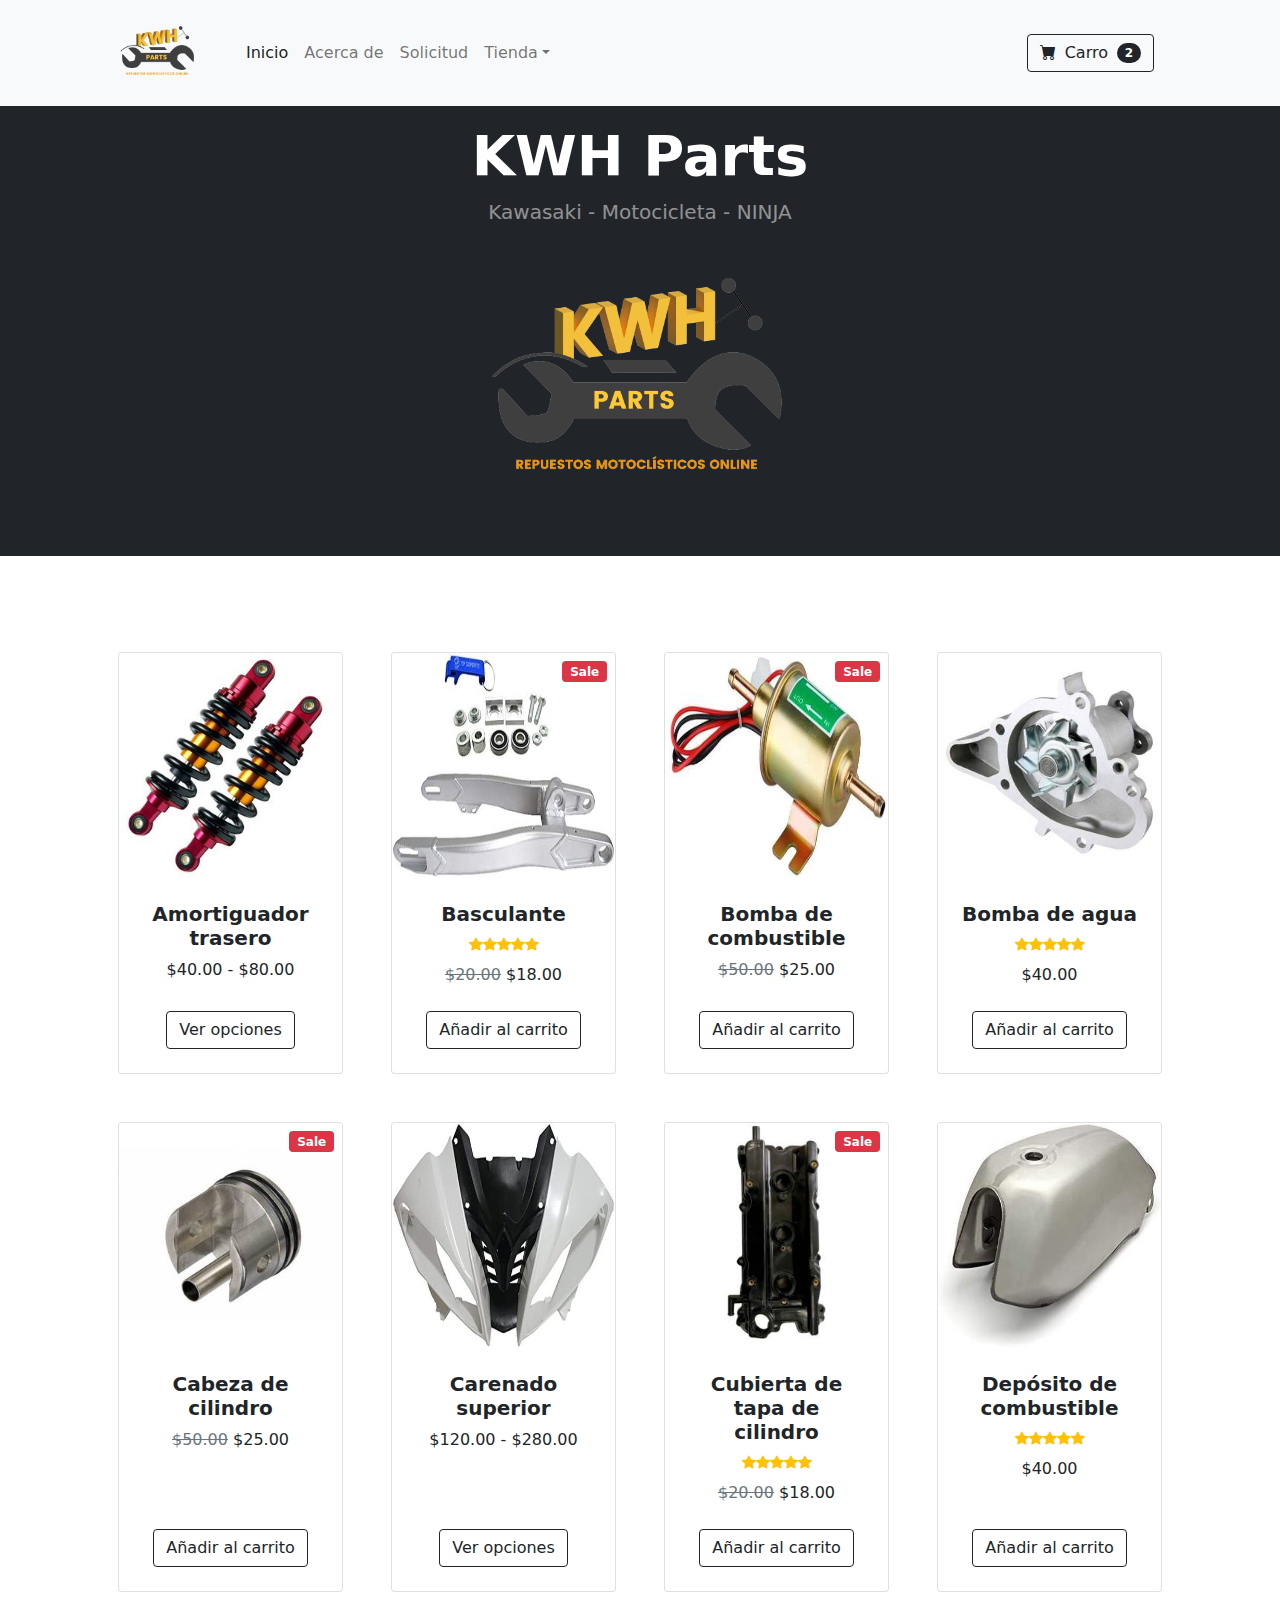
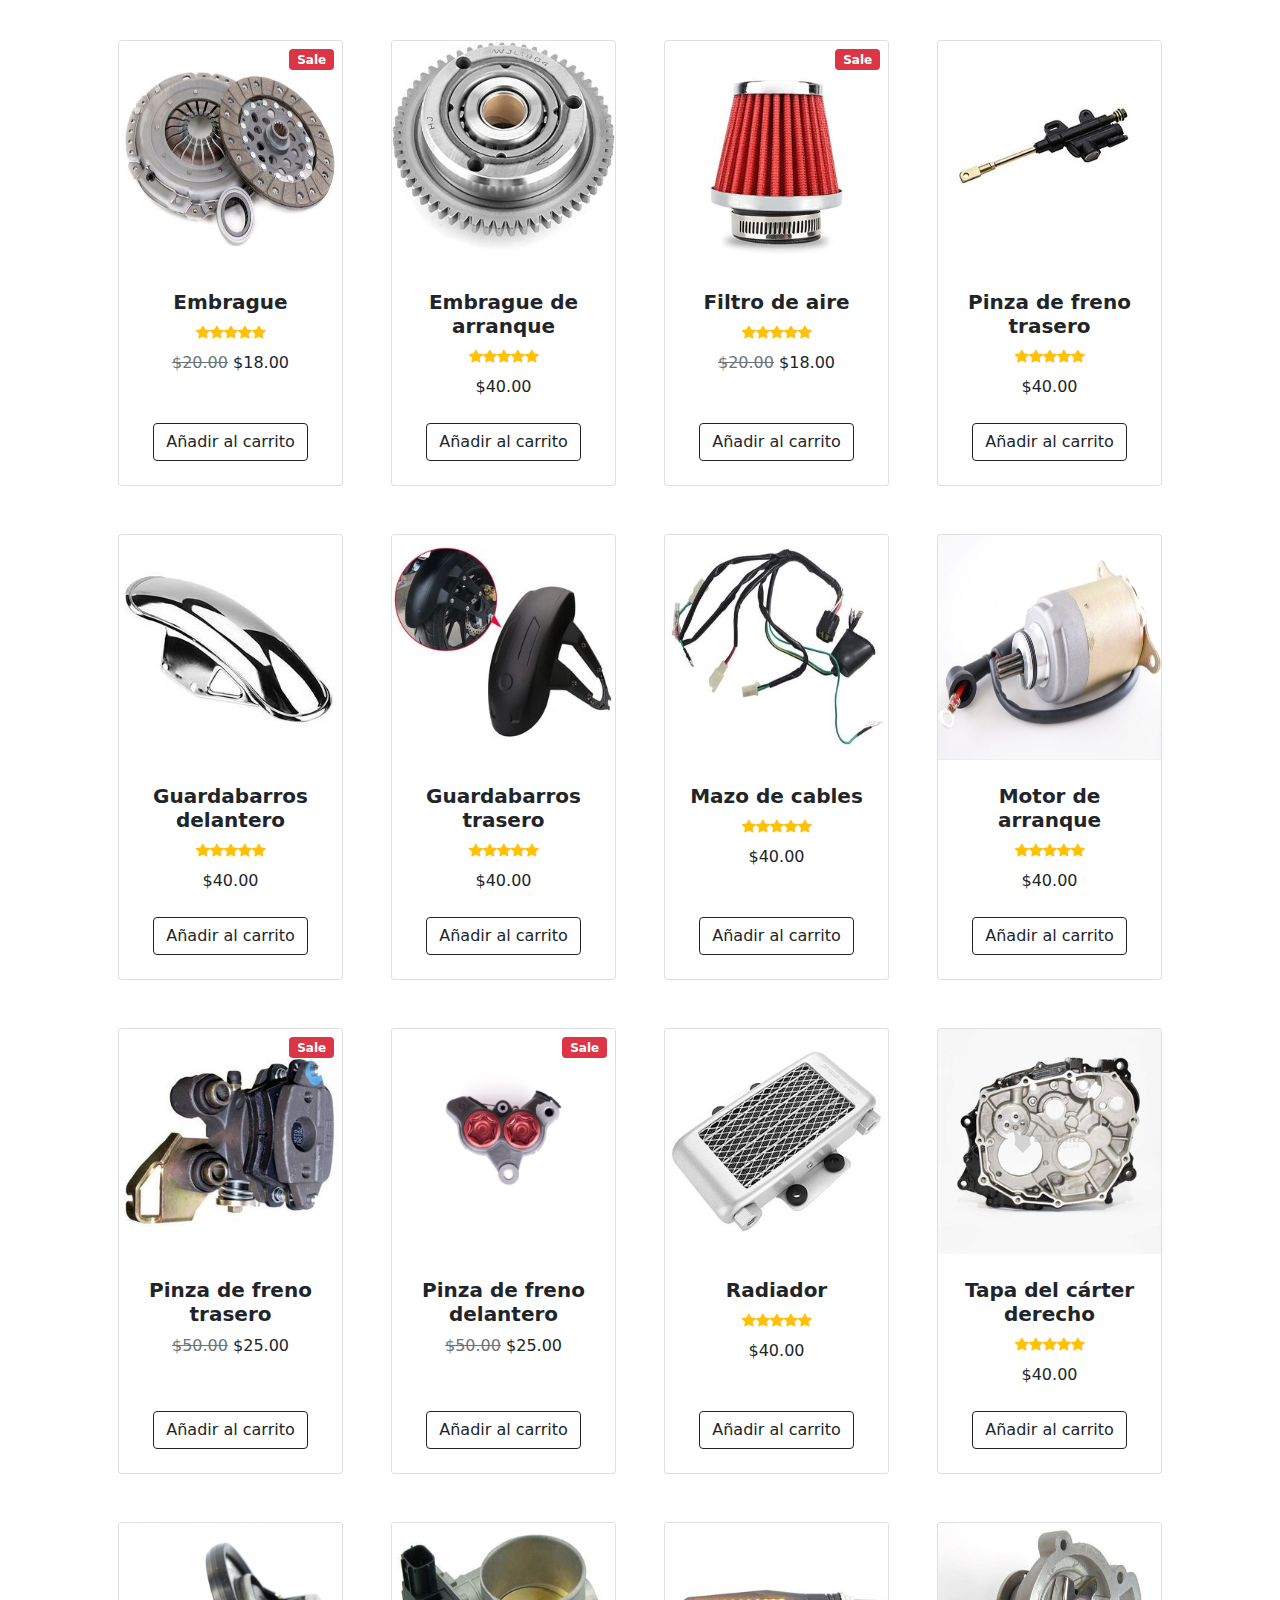
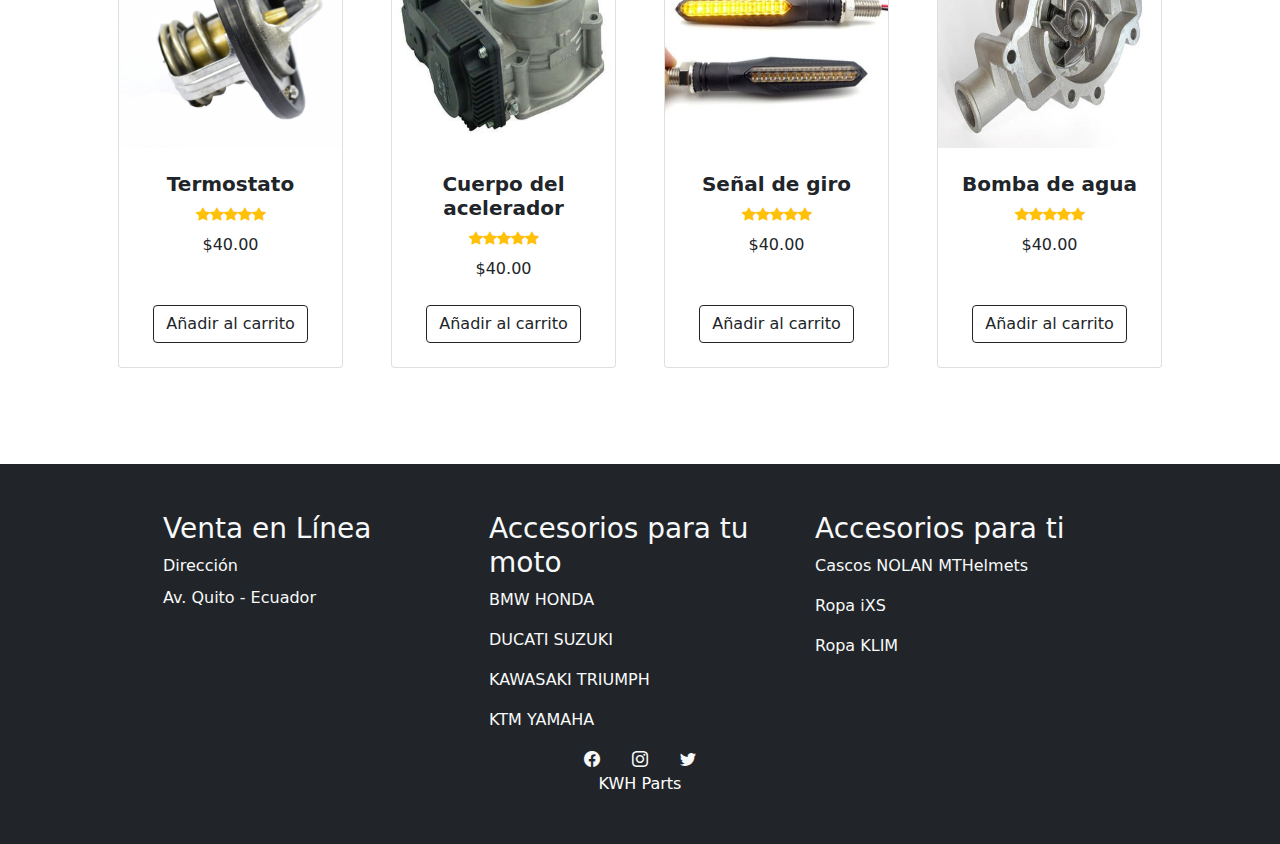
<file: index.html>
<!DOCTYPE html>
<html lang="en">
  <head>
    <meta charset="utf-8" />
    <meta
      name="viewport"
      content="width=device-width, initial-scale=1, shrink-to-fit=no"
    />
    <meta name="description" content="" />
    <meta name="author" content="" />
    <title>KWH Parts</title>
    <!-- Favicon-->
    <link rel="icon" type="image/x-icon" href="assets/favicon.ico" />
    <!-- Bootstrap icons-->
    <link
      href="https://cdn.jsdelivr.net/npm/bootstrap-icons@1.5.0/font/bootstrap-icons.css"
      rel="stylesheet"
    />
    <!-- Core theme CSS (includes Bootstrap)-->
    <link href="css/styles.css" rel="stylesheet" />
  </head>
  <body>
    <!-- Navigation-->
    <nav class="navbar navbar-expand-lg navbar-light bg-light">
      <div class="container px-4 px-lg-5">
        <a class="navbar-brand" href="index.html"
          ><img src="img/logo-removebg-preview.png" alt="logo" width="80"
        /></a>

        <button
          class="navbar-toggler"
          type="button"
          data-bs-toggle="collapse"
          data-bs-target="#navbarSupportedContent"
          aria-controls="navbarSupportedContent"
          aria-expanded="false"
          aria-label="Toggle navigation"
        >
          <span class="navbar-toggler-icon"></span>
        </button>
        <div class="collapse navbar-collapse" id="navbarSupportedContent">
          <ul class="navbar-nav me-auto mb-2 mb-lg-0 ms-lg-4">
            <li class="nav-item">
              <a class="nav-link active" aria-current="page" href="#!"
                >Inicio</a
              >
            </li>
            <li class="nav-item">
              <a class="nav-link" href="acerca-de.html">Acerca de</a>
            </li>
            <li class="nav-item">
              <a class="nav-link" href="solicitud.html">Solicitud</a>
            </li>
            <li class="nav-item dropdown">
              <a
                class="nav-link dropdown-toggle"
                id="navbarDropdown"
                href="#"
                role="button"
                data-bs-toggle="dropdown"
                aria-expanded="false"
                >Tienda</a
              >
              <ul class="dropdown-menu" aria-labelledby="navbarDropdown">
                <li>
                  <a class="dropdown-item" href="index.html"
                    >Todos los Productos</a
                  >
                </li>
                <li><hr class="dropdown-divider" /></li>
                <li>
                  <a class="dropdown-item" href="productos-populares.html"
                    >Producto populares</a
                  >
                </li>
                <li>
                  <a class="dropdown-item" href="novedades.html">Novedades</a>
                </li>
              </ul>
            </li>
          </ul>
          <form class="d-flex">
            <a href="carro.html" class="btn btn-outline-dark me-2">
              <i class="bi-cart-fill me-1"></i>
              Carro
              <span class="badge bg-dark text-white ms-1 rounded-pill">2</span>
            </a>
          </form>
        </div>
      </div>
    </nav>
    <!-- Header-->
    <header class="bg-dark py-2">
      <div class="container px-4 px-lg-5 my-2">
        <div class="text-center text-white">
          <h1 class="display-4 fw-bolder">KWH Parts</h1>
          <p class="lead fw-normal text-white-50 mb-0">
            Kawasaki - Motocicleta - NINJA
          </p>
          <img src="img/logo-removebg-preview.png" alt="logo" width="30%" />
        </div>
      </div>
    </header>
    <!-- Section-->
    <section class="py-5">
      <div class="container px-4 px-lg-5 mt-5">
        <div
          class="row gx-4 gx-lg-5 row-cols-2 row-cols-md-3 row-cols-xl-4 justify-content-center"
        >
          <div class="col mb-5">
            <div class="card h-100">
              <!-- Product image-->
              <img
                class="card-img-top"
                src="img/armotiguardorTrasero.jpg"
                alt="..."
                style="height: 225px"
                style="height: 225px"
              />
              <!-- Product details-->
              <div class="card-body p-4">
                <div class="text-center">
                  <!-- Product name-->
                  <h5 class="fw-bolder">Amortiguador trasero</h5>
                  <!-- Product price-->
                  $40.00 - $80.00
                </div>
              </div>
              <!-- Product actions-->
              <div class="card-footer p-4 pt-0 border-top-0 bg-transparent">
                <div class="text-center">
                  <a class="btn btn-outline-dark mt-auto" href="carro.html"
                    >Ver opciones</a
                  >
                </div>
              </div>
            </div>
          </div>
          <div class="col mb-5">
            <div class="card h-100">
              <!-- Sale badge-->
              <div
                class="badge bg-danger text-white position-absolute"
                style="top: 0.5rem; right: 0.5rem"
              >
                Sale
              </div>
              <!-- Product image-->
              <img
                class="card-img-top"
                src="img/bascula.jpg"
                alt="..."
                style="height: 225px"
              />
              <!-- Product details-->
              <div class="card-body p-4">
                <div class="text-center">
                  <!-- Product name-->
                  <h5 class="fw-bolder">Basculante</h5>
                  <!-- Product reviews-->
                  <div
                    class="d-flex justify-content-center small text-warning mb-2"
                  >
                    <div class="bi-star-fill"></div>
                    <div class="bi-star-fill"></div>
                    <div class="bi-star-fill"></div>
                    <div class="bi-star-fill"></div>
                    <div class="bi-star-fill"></div>
                  </div>
                  <!-- Product price-->
                  <span class="text-muted text-decoration-line-through"
                    >$20.00</span
                  >
                  $18.00
                </div>
              </div>
              <!-- Product actions-->
              <div class="card-footer p-4 pt-0 border-top-0 bg-transparent">
                <div class="text-center">
                  <a class="btn btn-outline-dark mt-auto" href="carro.html"
                    >Añadir al carrito</a
                  >
                </div>
              </div>
            </div>
          </div>
          <div class="col mb-5">
            <div class="card h-100">
              <!-- Sale badge-->
              <div
                class="badge bg-danger text-white position-absolute"
                style="top: 0.5rem; right: 0.5rem"
              >
                Sale
              </div>
              <!-- Product image-->
              <img
                class="card-img-top"
                src="img/bomba-de-combustible.jpg"
                alt="..."
                style="height: 225px"
              />
              <!-- Product details-->
              <div class="card-body p-4">
                <div class="text-center">
                  <!-- Product name-->
                  <h5 class="fw-bolder">Bomba de combustible</h5>
                  <!-- Product price-->
                  <span class="text-muted text-decoration-line-through"
                    >$50.00</span
                  >
                  $25.00
                </div>
              </div>
              <!-- Product actions-->
              <div class="card-footer p-4 pt-0 border-top-0 bg-transparent">
                <div class="text-center">
                  <a class="btn btn-outline-dark mt-auto" href="carro.html"
                    >Añadir al carrito</a
                  >
                </div>
              </div>
            </div>
          </div>
          <div class="col mb-5">
            <div class="card h-100">
              <!-- Product image-->
              <img
                class="card-img-top"
                src="img/bombaAgua.jpg"
                alt="..."
                style="height: 225px"
              />
              <!-- Product details-->
              <div class="card-body p-4">
                <div class="text-center">
                  <!-- Product name-->
                  <h5 class="fw-bolder">Bomba de agua</h5>
                  <!-- Product reviews-->
                  <div
                    class="d-flex justify-content-center small text-warning mb-2"
                  >
                    <div class="bi-star-fill"></div>
                    <div class="bi-star-fill"></div>
                    <div class="bi-star-fill"></div>
                    <div class="bi-star-fill"></div>
                    <div class="bi-star-fill"></div>
                  </div>
                  <!-- Product price-->
                  $40.00
                </div>
              </div>
              <!-- Product actions-->
              <div class="card-footer p-4 pt-0 border-top-0 bg-transparent">
                <div class="text-center">
                  <a class="btn btn-outline-dark mt-auto" href="carro.html"
                    >Añadir al carrito</a
                  >
                </div>
              </div>
            </div>
          </div>
          <div class="col mb-5">
            <div class="card h-100">
              <!-- Sale badge-->
              <div
                class="badge bg-danger text-white position-absolute"
                style="top: 0.5rem; right: 0.5rem"
              >
                Sale
              </div>
              <!-- Product image-->
              <img
                class="card-img-top"
                src="img/cabeza-cilindro-v7.jpg"
                alt="..."
                style="height: 225px"
              />
              <!-- Product details-->
              <div class="card-body p-4">
                <div class="text-center">
                  <!-- Product name-->
                  <h5 class="fw-bolder">Cabeza de cilindro</h5>
                  <!-- Product price-->
                  <span class="text-muted text-decoration-line-through"
                    >$50.00</span
                  >
                  $25.00
                </div>
              </div>
              <!-- Product actions-->
              <div class="card-footer p-4 pt-0 border-top-0 bg-transparent">
                <div class="text-center">
                  <a class="btn btn-outline-dark mt-auto" href="carro.html"
                    >Añadir al carrito</a
                  >
                </div>
              </div>
            </div>
          </div>
          <div class="col mb-5">
            <div class="card h-100">
              <!-- Product image-->
              <img
                class="card-img-top"
                src="img/carenadoSuperior.jpg"
                alt="..."
                style="height: 225px"
              />
              <!-- Product details-->
              <div class="card-body p-4">
                <div class="text-center">
                  <!-- Product name-->
                  <h5 class="fw-bolder">Carenado superior</h5>
                  <!-- Product price-->
                  $120.00 - $280.00
                </div>
              </div>
              <!-- Product actions-->
              <div class="card-footer p-4 pt-0 border-top-0 bg-transparent">
                <div class="text-center">
                  <a class="btn btn-outline-dark mt-auto" href="carro.html"
                    >Ver opciones</a
                  >
                </div>
              </div>
            </div>
          </div>
          <div class="col mb-5">
            <div class="card h-100">
              <!-- Sale badge-->
              <div
                class="badge bg-danger text-white position-absolute"
                style="top: 0.5rem; right: 0.5rem"
              >
                Sale
              </div>
              <!-- Product image-->
              <img
                class="card-img-top"
                src="img/cubierataTpaCilindro.jpg"
                alt="..."
                style="height: 225px"
              />
              <!-- Product details-->
              <div class="card-body p-4">
                <div class="text-center">
                  <!-- Product name-->
                  <h5 class="fw-bolder">Cubierta de tapa de cilindro</h5>
                  <!-- Product reviews-->
                  <div
                    class="d-flex justify-content-center small text-warning mb-2"
                  >
                    <div class="bi-star-fill"></div>
                    <div class="bi-star-fill"></div>
                    <div class="bi-star-fill"></div>
                    <div class="bi-star-fill"></div>
                    <div class="bi-star-fill"></div>
                  </div>
                  <!-- Product price-->
                  <span class="text-muted text-decoration-line-through"
                    >$20.00</span
                  >
                  $18.00
                </div>
              </div>
              <!-- Product actions-->
              <div class="card-footer p-4 pt-0 border-top-0 bg-transparent">
                <div class="text-center">
                  <a class="btn btn-outline-dark mt-auto" href="carro.html"
                    >Añadir al carrito</a
                  >
                </div>
              </div>
            </div>
          </div>
          <div class="col mb-5">
            <div class="card h-100">
              <!-- Product image-->
              <img
                class="card-img-top"
                src="img/depositoCombustibl.jpg"
                alt="..."
                style="height: 225px"
              />
              <!-- Product details-->
              <div class="card-body p-4">
                <div class="text-center">
                  <!-- Product name-->
                  <h5 class="fw-bolder">Depósito de combustible</h5>
                  <!-- Product reviews-->
                  <div
                    class="d-flex justify-content-center small text-warning mb-2"
                  >
                    <div class="bi-star-fill"></div>
                    <div class="bi-star-fill"></div>
                    <div class="bi-star-fill"></div>
                    <div class="bi-star-fill"></div>
                    <div class="bi-star-fill"></div>
                  </div>
                  <!-- Product price-->
                  $40.00
                </div>
              </div>
              <!-- Product actions-->
              <div class="card-footer p-4 pt-0 border-top-0 bg-transparent">
                <div class="text-center">
                  <a class="btn btn-outline-dark mt-auto" href="carro.html"
                    >Añadir al carrito</a
                  >
                </div>
              </div>
            </div>
          </div>
          <div class="col mb-5">
            <div class="card h-100">
              <!-- Sale badge-->
              <div
                class="badge bg-danger text-white position-absolute"
                style="top: 0.5rem; right: 0.5rem"
              >
                Sale
              </div>
              <!-- Product image-->
              <img
                class="card-img-top"
                src="img/embrague-2.jpg"
                alt="..."
                style="height: 225px"
              />
              <!-- Product details-->
              <div class="card-body p-4">
                <div class="text-center">
                  <!-- Product name-->
                  <h5 class="fw-bolder">Embrague</h5>
                  <!-- Product reviews-->
                  <div
                    class="d-flex justify-content-center small text-warning mb-2"
                  >
                    <div class="bi-star-fill"></div>
                    <div class="bi-star-fill"></div>
                    <div class="bi-star-fill"></div>
                    <div class="bi-star-fill"></div>
                    <div class="bi-star-fill"></div>
                  </div>
                  <!-- Product price-->
                  <span class="text-muted text-decoration-line-through"
                    >$20.00</span
                  >
                  $18.00
                </div>
              </div>
              <!-- Product actions-->
              <div class="card-footer p-4 pt-0 border-top-0 bg-transparent">
                <div class="text-center">
                  <a class="btn btn-outline-dark mt-auto" href="carro.html"
                    >Añadir al carrito</a
                  >
                </div>
              </div>
            </div>
          </div>
          <div class="col mb-5">
            <div class="card h-100">
              <!-- Product image-->
              <img
                class="card-img-top"
                src="img/embreagueArranque.jpg"
                alt="..."
                style="height: 225px"
              />
              <!-- Product details-->
              <div class="card-body p-4">
                <div class="text-center">
                  <!-- Product name-->
                  <h5 class="fw-bolder">Embrague de arranque</h5>
                  <!-- Product reviews-->
                  <div
                    class="d-flex justify-content-center small text-warning mb-2"
                  >
                    <div class="bi-star-fill"></div>
                    <div class="bi-star-fill"></div>
                    <div class="bi-star-fill"></div>
                    <div class="bi-star-fill"></div>
                    <div class="bi-star-fill"></div>
                  </div>
                  <!-- Product price-->
                  $40.00
                </div>
              </div>
              <!-- Product actions-->
              <div class="card-footer p-4 pt-0 border-top-0 bg-transparent">
                <div class="text-center">
                  <a class="btn btn-outline-dark mt-auto" href="carro.html"
                    >Añadir al carrito</a
                  >
                </div>
              </div>
            </div>
          </div>
          <div class="col mb-5">
            <div class="card h-100">
              <!-- Sale badge-->
              <div
                class="badge bg-danger text-white position-absolute"
                style="top: 0.5rem; right: 0.5rem"
              >
                Sale
              </div>
              <!-- Product image-->
              <img
                class="card-img-top"
                src="img/filtroAire.jpg"
                alt="..."
                style="height: 225px"
              />
              <!-- Product details-->
              <div class="card-body p-4">
                <div class="text-center">
                  <!-- Product name-->
                  <h5 class="fw-bolder">Filtro de aire</h5>
                  <!-- Product reviews-->
                  <div
                    class="d-flex justify-content-center small text-warning mb-2"
                  >
                    <div class="bi-star-fill"></div>
                    <div class="bi-star-fill"></div>
                    <div class="bi-star-fill"></div>
                    <div class="bi-star-fill"></div>
                    <div class="bi-star-fill"></div>
                  </div>
                  <!-- Product price-->
                  <span class="text-muted text-decoration-line-through"
                    >$20.00</span
                  >
                  $18.00
                </div>
              </div>
              <!-- Product actions-->
              <div class="card-footer p-4 pt-0 border-top-0 bg-transparent">
                <div class="text-center">
                  <a class="btn btn-outline-dark mt-auto" href="carro.html"
                    >Añadir al carrito</a
                  >
                </div>
              </div>
            </div>
          </div>
          <div class="col mb-5">
            <div class="card h-100">
              <!-- Product image-->
              <img
                class="card-img-top"
                src="img/frenoTrasero.jpg"
                alt="..."
                style="height: 225px"
              />
              <!-- Product details-->
              <div class="card-body p-4">
                <div class="text-center">
                  <!-- Product name-->
                  <h5 class="fw-bolder">Pinza de freno trasero</h5>
                  <!-- Product reviews-->
                  <div
                    class="d-flex justify-content-center small text-warning mb-2"
                  >
                    <div class="bi-star-fill"></div>
                    <div class="bi-star-fill"></div>
                    <div class="bi-star-fill"></div>
                    <div class="bi-star-fill"></div>
                    <div class="bi-star-fill"></div>
                  </div>
                  <!-- Product price-->
                  $40.00
                </div>
              </div>
              <!-- Product actions-->
              <div class="card-footer p-4 pt-0 border-top-0 bg-transparent">
                <div class="text-center">
                  <a class="btn btn-outline-dark mt-auto" href="carro.html"
                    >Añadir al carrito</a
                  >
                </div>
              </div>
            </div>
          </div>
          <div class="col mb-5">
            <div class="card h-100">
              <!-- Product image-->
              <img
                class="card-img-top"
                src="img/guardabarrasDelatero.jpg"
                alt="..."
                style="height: 225px"
              />
              <!-- Product details-->
              <div class="card-body p-4">
                <div class="text-center">
                  <!-- Product name-->
                  <h5 class="fw-bolder">Guardabarros delantero</h5>
                  <!-- Product reviews-->
                  <div
                    class="d-flex justify-content-center small text-warning mb-2"
                  >
                    <div class="bi-star-fill"></div>
                    <div class="bi-star-fill"></div>
                    <div class="bi-star-fill"></div>
                    <div class="bi-star-fill"></div>
                    <div class="bi-star-fill"></div>
                  </div>
                  <!-- Product price-->
                  $40.00
                </div>
              </div>
              <!-- Product actions-->
              <div class="card-footer p-4 pt-0 border-top-0 bg-transparent">
                <div class="text-center">
                  <a class="btn btn-outline-dark mt-auto" href="carro.html"
                    >Añadir al carrito</a
                  >
                </div>
              </div>
            </div>
          </div>
          <div class="col mb-5">
            <div class="card h-100">
              <!-- Product image-->
              <img
                class="card-img-top"
                src="img/guardabbarasTrasero.jpg"
                alt="..."
                style="height: 225px"
              />
              <!-- Product details-->
              <div class="card-body p-4">
                <div class="text-center">
                  <!-- Product name-->
                  <h5 class="fw-bolder">Guardabarros trasero</h5>
                  <!-- Product reviews-->
                  <div
                    class="d-flex justify-content-center small text-warning mb-2"
                  >
                    <div class="bi-star-fill"></div>
                    <div class="bi-star-fill"></div>
                    <div class="bi-star-fill"></div>
                    <div class="bi-star-fill"></div>
                    <div class="bi-star-fill"></div>
                  </div>
                  <!-- Product price-->
                  $40.00
                </div>
              </div>
              <!-- Product actions-->
              <div class="card-footer p-4 pt-0 border-top-0 bg-transparent">
                <div class="text-center">
                  <a class="btn btn-outline-dark mt-auto" href="carro.html"
                    >Añadir al carrito</a
                  >
                </div>
              </div>
            </div>
          </div>
          <div class="col mb-5">
            <div class="card h-100">
              <!-- Product image-->
              <img
                class="card-img-top"
                src="img/MazoCables.jpg"
                alt="..."
                style="height: 225px"
              />
              <!-- Product details-->
              <div class="card-body p-4">
                <div class="text-center">
                  <!-- Product name-->
                  <h5 class="fw-bolder">Mazo de cables</h5>
                  <!-- Product reviews-->
                  <div
                    class="d-flex justify-content-center small text-warning mb-2"
                  >
                    <div class="bi-star-fill"></div>
                    <div class="bi-star-fill"></div>
                    <div class="bi-star-fill"></div>
                    <div class="bi-star-fill"></div>
                    <div class="bi-star-fill"></div>
                  </div>
                  <!-- Product price-->
                  $40.00
                </div>
              </div>
              <!-- Product actions-->
              <div class="card-footer p-4 pt-0 border-top-0 bg-transparent">
                <div class="text-center">
                  <a class="btn btn-outline-dark mt-auto" href="carro.html"
                    >Añadir al carrito</a
                  >
                </div>
              </div>
            </div>
          </div>
          <div class="col mb-5">
            <div class="card h-100">
              <!-- Product image-->
              <img
                class="card-img-top"
                src="img/motorDeArraque.jpg"
                alt="..."
                style="height: 225px"
              />
              <!-- Product details-->
              <div class="card-body p-4">
                <div class="text-center">
                  <!-- Product name-->
                  <h5 class="fw-bolder">Motor de arranque</h5>
                  <!-- Product reviews-->
                  <div
                    class="d-flex justify-content-center small text-warning mb-2"
                  >
                    <div class="bi-star-fill"></div>
                    <div class="bi-star-fill"></div>
                    <div class="bi-star-fill"></div>
                    <div class="bi-star-fill"></div>
                    <div class="bi-star-fill"></div>
                  </div>
                  <!-- Product price-->
                  $40.00
                </div>
              </div>
              <!-- Product actions-->
              <div class="card-footer p-4 pt-0 border-top-0 bg-transparent">
                <div class="text-center">
                  <a class="btn btn-outline-dark mt-auto" href="carro.html"
                    >Añadir al carrito</a
                  >
                </div>
              </div>
            </div>
          </div>
          <div class="col mb-5">
            <div class="card h-100">
              <!-- Sale badge-->
              <div
                class="badge bg-danger text-white position-absolute"
                style="top: 0.5rem; right: 0.5rem"
              >
                Sale
              </div>
              <!-- Product image-->
              <img
                class="card-img-top"
                src="img/pinzaFrenoTrasero.jpg"
                alt="..."
                style="height: 225px"
              />
              <!-- Product details-->
              <div class="card-body p-4">
                <div class="text-center">
                  <!-- Product name-->
                  <h5 class="fw-bolder">Pinza de freno trasero</h5>
                  <!-- Product price-->
                  <span class="text-muted text-decoration-line-through"
                    >$50.00</span
                  >
                  $25.00
                </div>
              </div>
              <!-- Product actions-->
              <div class="card-footer p-4 pt-0 border-top-0 bg-transparent">
                <div class="text-center">
                  <a class="btn btn-outline-dark mt-auto" href="carro.html"
                    >Añadir al carrito</a
                  >
                </div>
              </div>
            </div>
          </div>
          <div class="col mb-5">
            <div class="card h-100">
              <!-- Sale badge-->
              <div
                class="badge bg-danger text-white position-absolute"
                style="top: 0.5rem; right: 0.5rem"
              >
                Sale
              </div>
              <!-- Product image-->
              <img
                class="card-img-top"
                src="img/pinzaFroDelantero.png"
                alt="..."
                style="height: 225px"
              />
              <!-- Product details-->
              <div class="card-body p-4">
                <div class="text-center">
                  <!-- Product name-->
                  <h5 class="fw-bolder">Pinza de freno delantero</h5>
                  <!-- Product price-->
                  <span class="text-muted text-decoration-line-through"
                    >$50.00</span
                  >
                  $25.00
                </div>
              </div>
              <!-- Product actions-->
              <div class="card-footer p-4 pt-0 border-top-0 bg-transparent">
                <div class="text-center">
                  <a class="btn btn-outline-dark mt-auto" href="carro.html"
                    >Añadir al carrito</a
                  >
                </div>
              </div>
            </div>
          </div>
          <div class="col mb-5">
            <div class="card h-100">
              <!-- Product image-->
              <img
                class="card-img-top"
                src="img/radiador.jpg"
                alt="..."
                style="height: 225px"
              />
              <!-- Product details-->
              <div class="card-body p-4">
                <div class="text-center">
                  <!-- Product name-->
                  <h5 class="fw-bolder">Radiador</h5>
                  <!-- Product reviews-->
                  <div
                    class="d-flex justify-content-center small text-warning mb-2"
                  >
                    <div class="bi-star-fill"></div>
                    <div class="bi-star-fill"></div>
                    <div class="bi-star-fill"></div>
                    <div class="bi-star-fill"></div>
                    <div class="bi-star-fill"></div>
                  </div>
                  <!-- Product price-->
                  $40.00
                </div>
              </div>
              <!-- Product actions-->
              <div class="card-footer p-4 pt-0 border-top-0 bg-transparent">
                <div class="text-center">
                  <a class="btn btn-outline-dark mt-auto" href="carro.html"
                    >Añadir al carrito</a
                  >
                </div>
              </div>
            </div>
          </div>
          <div class="col mb-5">
            <div class="card h-100">
              <!-- Product image-->
              <img
                class="card-img-top"
                src="img/Tapadelderecho.jpg"
                alt="..."
                style="height: 225px"
              />
              <!-- Product details-->
              <div class="card-body p-4">
                <div class="text-center">
                  <!-- Product name-->
                  <h5 class="fw-bolder">Tapa del cárter derecho</h5>
                  <!-- Product reviews-->
                  <div
                    class="d-flex justify-content-center small text-warning mb-2"
                  >
                    <div class="bi-star-fill"></div>
                    <div class="bi-star-fill"></div>
                    <div class="bi-star-fill"></div>
                    <div class="bi-star-fill"></div>
                    <div class="bi-star-fill"></div>
                  </div>
                  <!-- Product price-->
                  $40.00
                </div>
              </div>
              <!-- Product actions-->
              <div class="card-footer p-4 pt-0 border-top-0 bg-transparent">
                <div class="text-center">
                  <a class="btn btn-outline-dark mt-auto" href="carro.html"
                    >Añadir al carrito</a
                  >
                </div>
              </div>
            </div>
          </div>
          <div class="col mb-5">
            <div class="card h-100">
              <!-- Product image-->
              <img
                class="card-img-top"
                src="img/termostrato.png"
                alt="..."
                style="height: 225px"
              />
              <!-- Product details-->
              <div class="card-body p-4">
                <div class="text-center">
                  <!-- Product name-->
                  <h5 class="fw-bolder">Termostato</h5>
                  <!-- Product reviews-->
                  <div
                    class="d-flex justify-content-center small text-warning mb-2"
                  >
                    <div class="bi-star-fill"></div>
                    <div class="bi-star-fill"></div>
                    <div class="bi-star-fill"></div>
                    <div class="bi-star-fill"></div>
                    <div class="bi-star-fill"></div>
                  </div>
                  <!-- Product price-->
                  $40.00
                </div>
              </div>
              <!-- Product actions-->
              <div class="card-footer p-4 pt-0 border-top-0 bg-transparent">
                <div class="text-center">
                  <a class="btn btn-outline-dark mt-auto" href="carro.html"
                    >Añadir al carrito</a
                  >
                </div>
              </div>
            </div>
          </div>
          <div class="col mb-5">
            <div class="card h-100">
              <!-- Product image-->
              <img
                class="card-img-top"
                src="img/1cuerpo-de-aceleracion-1.jpg"
                alt="..."
                style="height: 225px"
              />
              <!-- Product details-->
              <div class="card-body p-4">
                <div class="text-center">
                  <!-- Product name-->
                  <h5 class="fw-bolder">Cuerpo del acelerador</h5>
                  <!-- Product reviews-->
                  <div
                    class="d-flex justify-content-center small text-warning mb-2"
                  >
                    <div class="bi-star-fill"></div>
                    <div class="bi-star-fill"></div>
                    <div class="bi-star-fill"></div>
                    <div class="bi-star-fill"></div>
                    <div class="bi-star-fill"></div>
                  </div>
                  <!-- Product price-->
                  $40.00
                </div>
              </div>
              <!-- Product actions-->
              <div class="card-footer p-4 pt-0 border-top-0 bg-transparent">
                <div class="text-center">
                  <a class="btn btn-outline-dark mt-auto" href="carro.html"
                    >Añadir al carrito</a
                  >
                </div>
              </div>
            </div>
          </div>
          <div class="col mb-5">
            <div class="card h-100">
              <!-- Product image-->
              <img
                class="card-img-top"
                src="img/2SenalGiro.jpg"
                alt="..."
                style="height: 225px"
              />
              <!-- Product details-->
              <div class="card-body p-4">
                <div class="text-center">
                  <!-- Product name-->
                  <h5 class="fw-bolder">Señal de giro</h5>
                  <!-- Product reviews-->
                  <div
                    class="d-flex justify-content-center small text-warning mb-2"
                  >
                    <div class="bi-star-fill"></div>
                    <div class="bi-star-fill"></div>
                    <div class="bi-star-fill"></div>
                    <div class="bi-star-fill"></div>
                    <div class="bi-star-fill"></div>
                  </div>
                  <!-- Product price-->
                  $40.00
                </div>
              </div>
              <!-- Product actions-->
              <div class="card-footer p-4 pt-0 border-top-0 bg-transparent">
                <div class="text-center">
                  <a class="btn btn-outline-dark mt-auto" href="carro.html"
                    >Añadir al carrito</a
                  >
                </div>
              </div>
            </div>
          </div>
          <div class="col mb-5">
            <div class="card h-100">
              <!-- Product image-->
              <img
                class="card-img-top"
                src="img/3bombaAgua.jpg"
                alt="..."
                style="height: 225px"
              />
              <!-- Product details-->
              <div class="card-body p-4">
                <div class="text-center">
                  <!-- Product name-->
                  <h5 class="fw-bolder">Bomba de agua</h5>
                  <!-- Product reviews-->
                  <div
                    class="d-flex justify-content-center small text-warning mb-2"
                  >
                    <div class="bi-star-fill"></div>
                    <div class="bi-star-fill"></div>
                    <div class="bi-star-fill"></div>
                    <div class="bi-star-fill"></div>
                    <div class="bi-star-fill"></div>
                  </div>
                  <!-- Product price-->
                  $40.00
                </div>
              </div>
              <!-- Product actions-->
              <div class="card-footer p-4 pt-0 border-top-0 bg-transparent">
                <div class="text-center">
                  <a class="btn btn-outline-dark mt-auto" href="carro.html"
                    >Añadir al carrito</a
                  >
                </div>
              </div>
            </div>
          </div>
        </div>
      </div>
    </section>
    <!-- Footer-->
    <footer class="py-5 bg-dark">
      <div class="row text-light d-flex justify-content-center">
        <div class="col-md-3">
          <h3>
            <a href="#" class="text-light" style="text-decoration: none"
              >Venta en Línea</a
            >
          </h3>
          <p class="font-weight-bold my-2">Dirección</p>
          <p>Av. Quito - Ecuador</p>
        </div>
        <div class="col-md-3">
          <h3>Accesorios para tu moto</h3>
          <p class="">BMW HONDA</p>
          <p class="">DUCATI SUZUKI</p>
          <p class="">KAWASAKI TRIUMPH</p>
          <p class="">KTM YAMAHA</p>
        </div>
        <div class="col-md-3">
          <h3>Accesorios para ti</h3>
          <p class="">Cascos NOLAN MTHelmets</p>
          <p class="">Ropa iXS</p>
          <p class="">Ropa KLIM</p>
        </div>
      </div>

      <div class="row text-light d-flex justify-content-center">
        <div class="col-md-3">
          <div class="d-flex justify-content-center">
            <a href="#" class="text-light mx-3"
              ><i class="bi bi-facebook"></i
            ></a>
            <a href="#" class="text-light mx-3"
              ><i class="bi bi-instagram"></i
            ></a>
            <a href="#" class="text-light mx-3"
              ><i class="bi bi-twitter"></i
            ></a>
          </div>
        </div>
      </div>

      <div class="container">
        <p class="m-0 text-center text-white">KWH Parts</p>
      </div>
    </footer>
    <!-- Bootstrap core JS-->
    <script src="https://cdn.jsdelivr.net/npm/bootstrap@5.1.3/dist/js/bootstrap.bundle.min.js"></script>
    <!-- Core theme JS-->
    <script src="js/scripts.js"></script>
  </body>
</html>
</file>
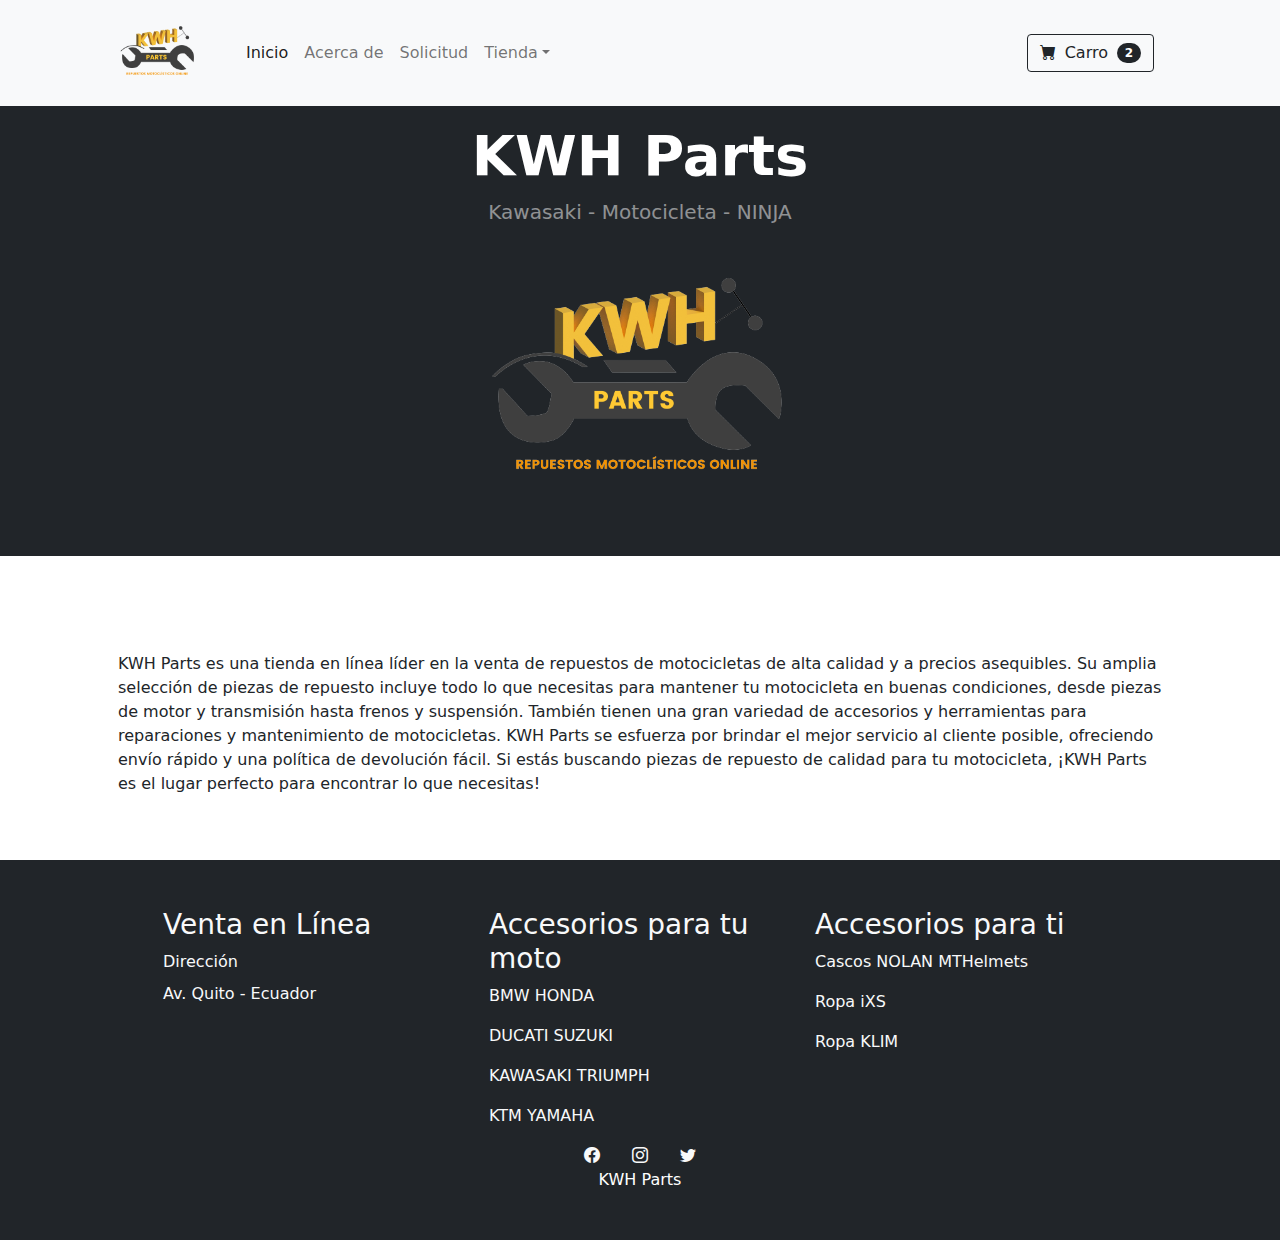
<file: acerca-de.html>
<!DOCTYPE html>
<html lang="en">
  <head>
    <meta charset="utf-8" />
    <meta
      name="viewport"
      content="width=device-width, initial-scale=1, shrink-to-fit=no"
    />
    <meta name="description" content="" />
    <meta name="author" content="" />
    <title>KWH Parts</title>
    <!-- Favicon-->
    <link rel="icon" type="image/x-icon" href="assets/favicon.ico" />
    <!-- Bootstrap icons-->
    <link
      href="https://cdn.jsdelivr.net/npm/bootstrap-icons@1.5.0/font/bootstrap-icons.css"
      rel="stylesheet"
    />
    <!-- Core theme CSS (includes Bootstrap)-->
    <link href="css/styles.css" rel="stylesheet" />
  </head>
  <body>
    <!-- Navigation-->
    <nav class="navbar navbar-expand-lg navbar-light bg-light">
      <div class="container px-4 px-lg-5">
        <a class="navbar-brand" href="index.html"><img src="img/logo-removebg-preview.png" alt="logo" width="80" /></a>

        <button
          class="navbar-toggler"
          type="button"
          data-bs-toggle="collapse"
          data-bs-target="#navbarSupportedContent"
          aria-controls="navbarSupportedContent"
          aria-expanded="false"
          aria-label="Toggle navigation"
        >
          <span class="navbar-toggler-icon"></span>
        </button>
        <div class="collapse navbar-collapse" id="navbarSupportedContent">
          <ul class="navbar-nav me-auto mb-2 mb-lg-0 ms-lg-4">
            <li class="nav-item">
              <a class="nav-link active" aria-current="page" href="index.html"
                >Inicio</a
              >
            </li>
            <li class="nav-item">
              <a class="nav-link" href="acerca-de.html">Acerca de</a>
            </li>
            <li class="nav-item">
                <a class="nav-link" href="solicitud.html">Solicitud</a>
              </li>
            <li class="nav-item dropdown">
              <a
                class="nav-link dropdown-toggle"
                id="navbarDropdown"
                href="#"
                role="button"
                data-bs-toggle="dropdown"
                aria-expanded="false"
                >Tienda</a
              >
              <ul class="dropdown-menu" aria-labelledby="navbarDropdown">
                <li>
                  <a class="dropdown-item" href="index.html"
                    >Todos los Productos</a
                  >
                </li>
                <li><hr class="dropdown-divider" /></li>
                <li>
                  <a class="dropdown-item" href="productos-populares.html"
                    >Producto populares</a
                  >
                </li>
                <li>
                  <a class="dropdown-item" href="novedades.html">Novedades</a>
                </li>
              </ul>
            </li>
          </ul>
          <form class="d-flex">
            <a href="carro.html" class="btn btn-outline-dark me-2">
              <i class="bi-cart-fill me-1"></i>
              Carro
              <span class="badge bg-dark text-white ms-1 rounded-pill">2</span>
            </a>
          </form>
        </div>
      </div>
    </nav>
    <!-- Header-->
    <header class="bg-dark py-2">
      <div class="container px-4 px-lg-5 my-2">
        <div class="text-center text-white">
          <h1 class="display-4 fw-bolder">KWH Parts</h1>
          <p class="lead fw-normal text-white-50 mb-0">
            Kawasaki - Motocicleta - NINJA
          </p>
          <img src="img/logo-removebg-preview.png" alt="logo" width="30%" />
        </div>
      </div>
    </header>

    <section class="py-5">
      <div class="container px-4 px-lg-5 mt-5">
        <div
          class="row gx-4 gx-lg-5"
        >
          <p>
            KWH Parts es una tienda en línea líder en la venta de repuestos de
            motocicletas de alta calidad y a precios asequibles. Su amplia
            selección de piezas de repuesto incluye todo lo que necesitas para
            mantener tu motocicleta en buenas condiciones, desde piezas de motor
            y transmisión hasta frenos y suspensión. También tienen una gran
            variedad de accesorios y herramientas para reparaciones y
            mantenimiento de motocicletas. KWH Parts se esfuerza por brindar el
            mejor servicio al cliente posible, ofreciendo envío rápido y una
            política de devolución fácil. Si estás buscando piezas de repuesto
            de calidad para tu motocicleta, ¡KWH Parts es el lugar perfecto para
            encontrar lo que necesitas!
          </p>
        </div>
      </div>
    </section>

    <!-- Footer-->
    <footer class="py-5 bg-dark">
      <div class="row text-light d-flex justify-content-center">
        <div class="col-md-3">
          <h3>
            <a href="#" class="text-light" style="text-decoration: none"
              >Venta en Línea</a
            >
          </h3>
          <p class="font-weight-bold my-2">Dirección</p>
          <p>Av. Quito - Ecuador</p>
        </div>
        <div class="col-md-3">
          <h3>Accesorios para tu moto</h3>
          <p class="">BMW HONDA</p>
          <p class="">DUCATI SUZUKI</p>
          <p class="">KAWASAKI TRIUMPH</p>
          <p class="">KTM YAMAHA</p>
        </div>
        <div class="col-md-3">
          <h3>Accesorios para ti</h3>
          <p class="">Cascos NOLAN MTHelmets</p>
          <p class="">Ropa iXS</p>
          <p class="">Ropa KLIM</p>
        </div>
      </div>

      <div class="row text-light d-flex justify-content-center">
        <div class="col-md-3">
          <div class="d-flex justify-content-center">
            <a href="#" class="text-light mx-3"
              ><i class="bi bi-facebook"></i
            ></a>
            <a href="#" class="text-light mx-3"
              ><i class="bi bi-instagram"></i
            ></a>
            <a href="#" class="text-light mx-3"
              ><i class="bi bi-twitter"></i
            ></a>
          </div>
        </div>
      </div>

      <div class="container">
        <p class="m-0 text-center text-white">KWH Parts</p>
      </div>
    </footer>
    <!-- Bootstrap core JS-->
    <script src="https://cdn.jsdelivr.net/npm/bootstrap@5.1.3/dist/js/bootstrap.bundle.min.js"></script>
    <!-- Core theme JS-->
    <script src="js/scripts.js"></script>
  </body>
</html>
</file>
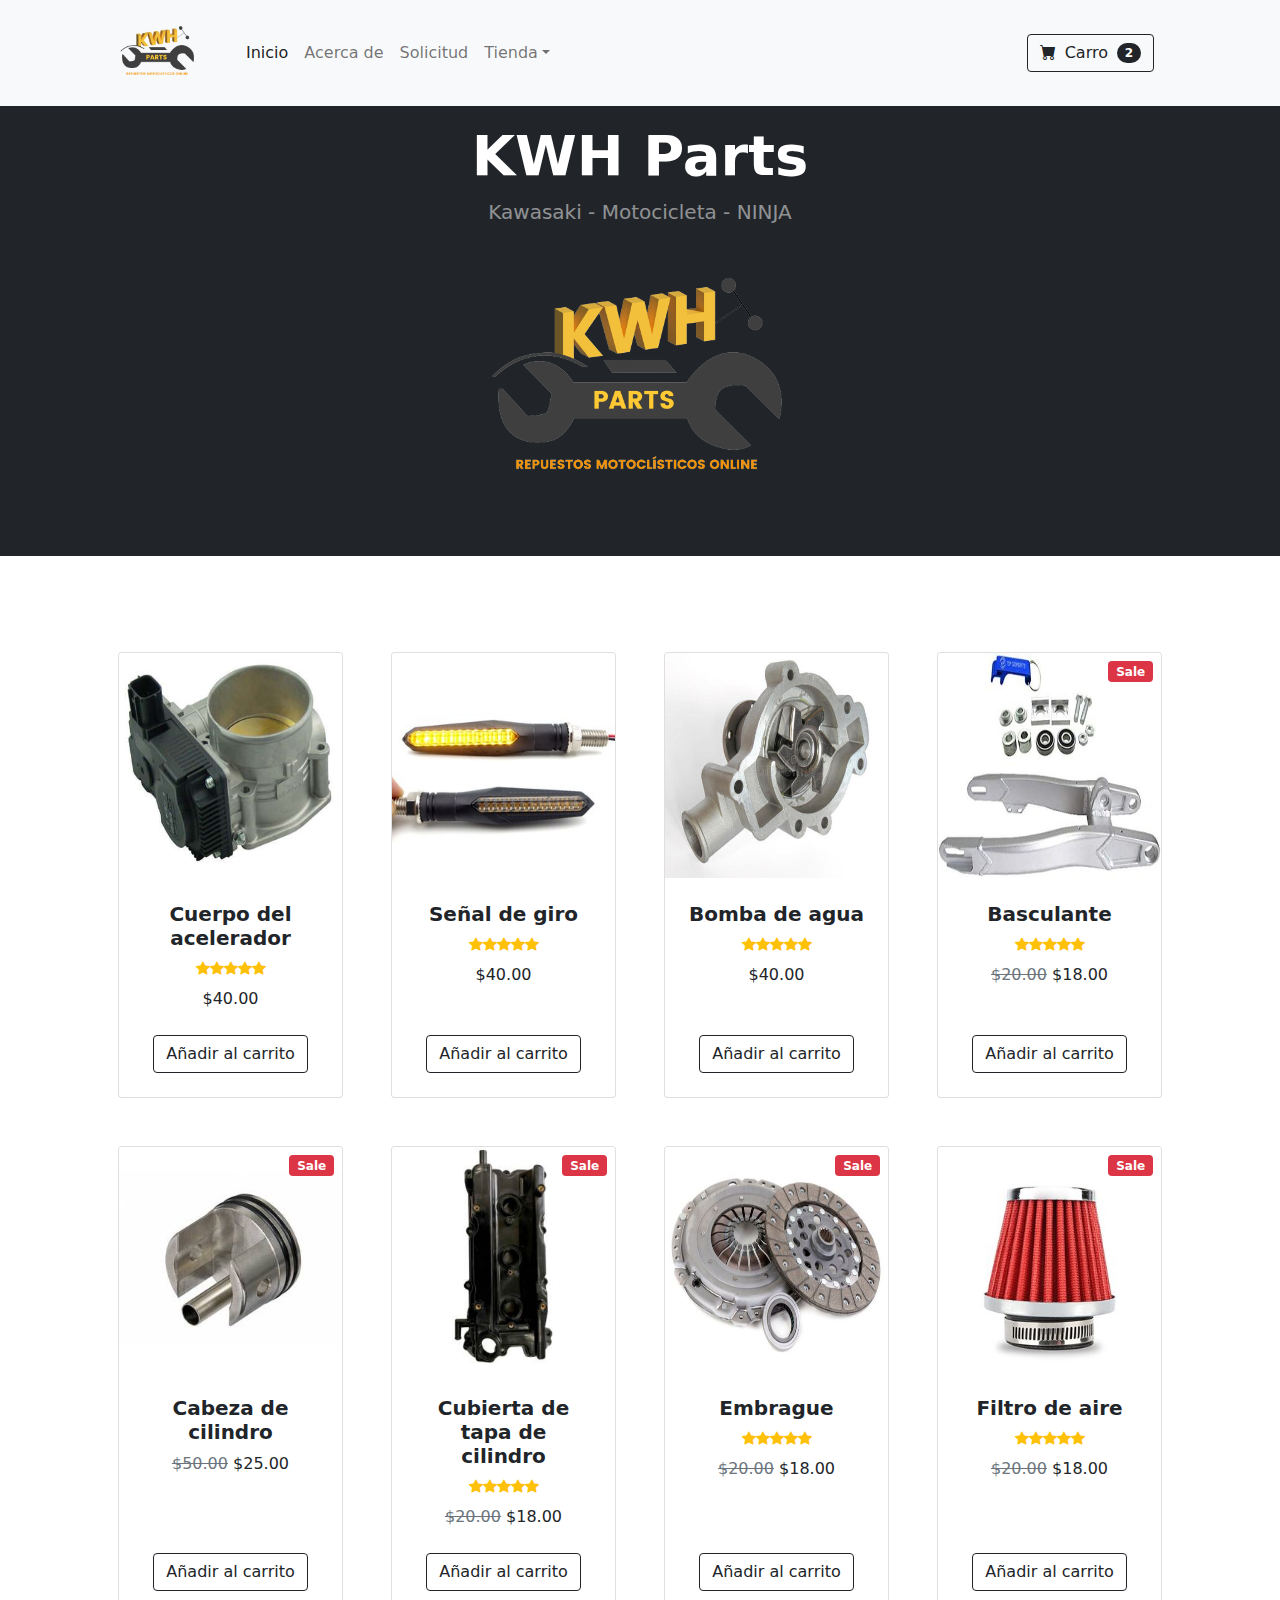
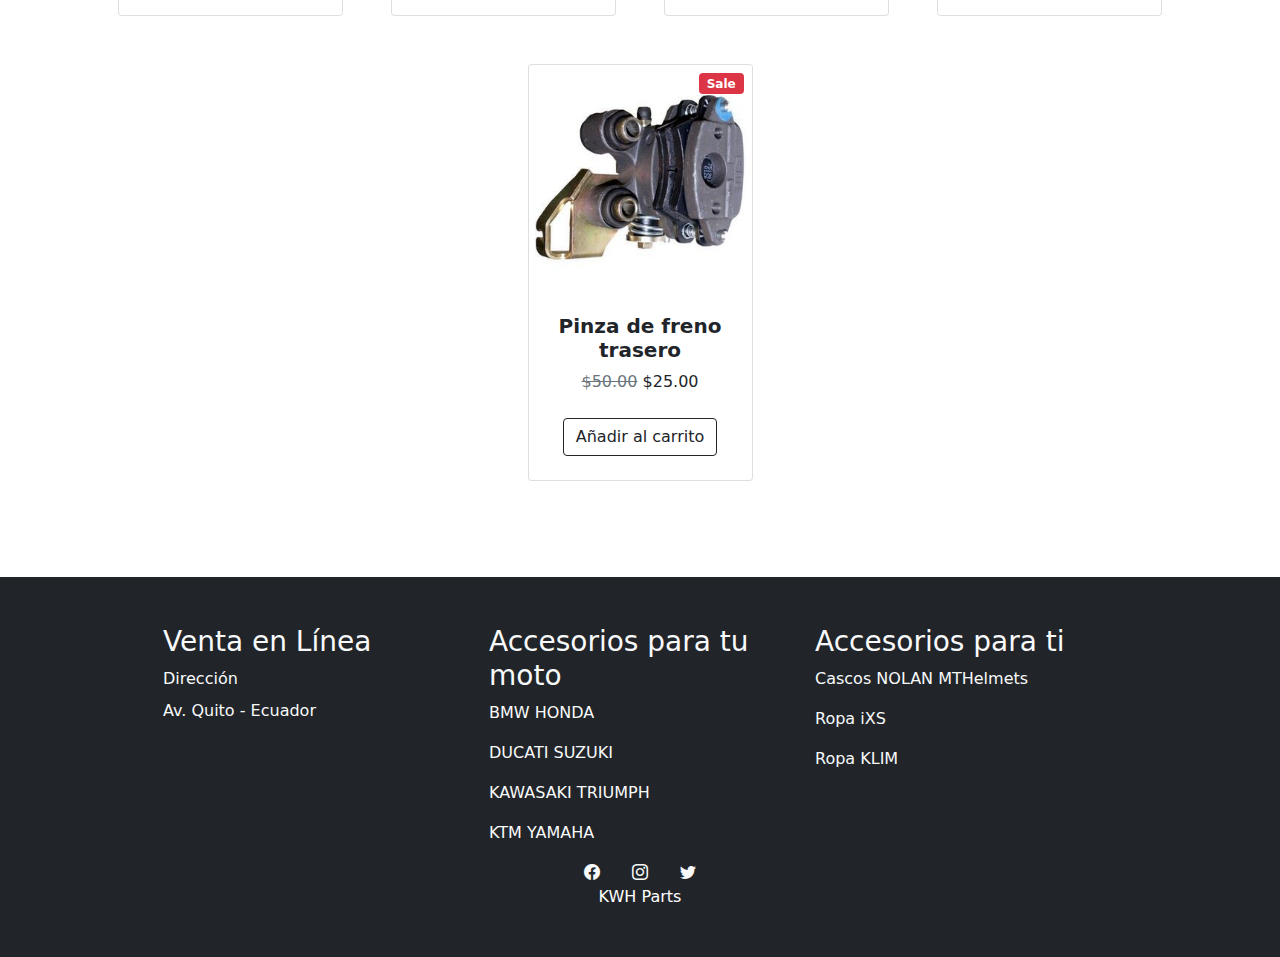
<file: novedades.html>
<!DOCTYPE html>
<html lang="en">
  <head>
    <meta charset="utf-8" />
    <meta
      name="viewport"
      content="width=device-width, initial-scale=1, shrink-to-fit=no"
    />
    <meta name="description" content="" />
    <meta name="author" content="" />
    <title>KWH Parts</title>
    <!-- Favicon-->
    <link rel="icon" type="image/x-icon" href="assets/favicon.ico" />
    <!-- Bootstrap icons-->
    <link
      href="https://cdn.jsdelivr.net/npm/bootstrap-icons@1.5.0/font/bootstrap-icons.css"
      rel="stylesheet"
    />
    <!-- Core theme CSS (includes Bootstrap)-->
    <link href="css/styles.css" rel="stylesheet" />
  </head>
  <body>
    <!-- Navigation-->
    <nav class="navbar navbar-expand-lg navbar-light bg-light">
      <div class="container px-4 px-lg-5">
        <a class="navbar-brand" href="index.html"><img src="img/logo-removebg-preview.png" alt="logo" width="80" /></a>
        <button
          class="navbar-toggler"
          type="button"
          data-bs-toggle="collapse"
          data-bs-target="#navbarSupportedContent"
          aria-controls="navbarSupportedContent"
          aria-expanded="false"
          aria-label="Toggle navigation"
        >
          <span class="navbar-toggler-icon"></span>
        </button>
        <div class="collapse navbar-collapse" id="navbarSupportedContent">
          <ul class="navbar-nav me-auto mb-2 mb-lg-0 ms-lg-4">
            <li class="nav-item">
              <a class="nav-link active" aria-current="page" href="index.html"
                >Inicio</a
              >
            </li>
            <li class="nav-item">
                <a class="nav-link" href="acerca-de.html">Acerca de</a>
            </li>
                        <li class="nav-item">
              <a class="nav-link" href="solicitud.html">Solicitud</a>
            </li>
            <li class="nav-item dropdown">
              <a
                class="nav-link dropdown-toggle"
                id="navbarDropdown"
                href="#"
                role="button"
                data-bs-toggle="dropdown"
                aria-expanded="false"
                >Tienda</a
              >
              <ul class="dropdown-menu" aria-labelledby="navbarDropdown">
                <li>
                  <a class="dropdown-item" href="index.html">Todos los Productos</a>
                </li>
                <li><hr class="dropdown-divider" /></li>
                <li>
                  <a class="dropdown-item" href="productos-populares.html">Producto populares</a>
                </li>
                <li><a class="dropdown-item" href="novedades.html">Novedades</a></li>
              </ul>
            </li>
          </ul>
          <form class="d-flex">
            <a href="carro.html" class="btn btn-outline-dark me-2">
              <i class="bi-cart-fill me-1"></i>
              Carro
              <span class="badge bg-dark text-white ms-1 rounded-pill">2</span>
            </a>
          </form>
        </div>
      </div>
    </nav>
    <!-- Header-->
    <header class="bg-dark py-2">
      <div class="container px-4 px-lg-5 my-2">
        <div class="text-center text-white">
          <h1 class="display-4 fw-bolder">KWH Parts</h1>
          <p class="lead fw-normal text-white-50 mb-0">
            Kawasaki - Motocicleta - NINJA
          </p>
          <img src="img/logo-removebg-preview.png" alt="logo" width="30%" />
        </div>
      </div>
    </header>

    <section class="py-5">
      <div class="container px-4 px-lg-5 mt-5">
        <div
          class="row gx-4 gx-lg-5 row-cols-2 row-cols-md-3 row-cols-xl-4 justify-content-center"
        >
            <div class="col mb-5">
            <div class="card h-100">
              <!-- Product image-->
              <img
                class="card-img-top"
                src="img/1cuerpo-de-aceleracion-1.jpg"
                alt="..."
                style="height: 225px"
              />
              <!-- Product details-->
              <div class="card-body p-4">
                <div class="text-center">
                  <!-- Product name-->
                  <h5 class="fw-bolder">Cuerpo del acelerador</h5>
                  <!-- Product reviews-->
                  <div
                    class="d-flex justify-content-center small text-warning mb-2"
                  >
                    <div class="bi-star-fill"></div>
                    <div class="bi-star-fill"></div>
                    <div class="bi-star-fill"></div>
                    <div class="bi-star-fill"></div>
                    <div class="bi-star-fill"></div>
                  </div>
                  <!-- Product price-->
                  $40.00
                </div>
              </div>
              <!-- Product actions-->
              <div class="card-footer p-4 pt-0 border-top-0 bg-transparent">
                <div class="text-center">
                  <a class="btn btn-outline-dark mt-auto" href="carro.html"
                    >Añadir al carrito</a
                  >
                </div>
              </div>
            </div>
          </div>
          <div class="col mb-5">
            <div class="card h-100">
              <!-- Product image-->
              <img
                class="card-img-top"
                src="img/2SenalGiro.jpg"
                alt="..."
                style="height: 225px"
              />
              <!-- Product details-->
              <div class="card-body p-4">
                <div class="text-center">
                  <!-- Product name-->
                  <h5 class="fw-bolder">Señal de giro</h5>
                  <!-- Product reviews-->
                  <div
                    class="d-flex justify-content-center small text-warning mb-2"
                  >
                    <div class="bi-star-fill"></div>
                    <div class="bi-star-fill"></div>
                    <div class="bi-star-fill"></div>
                    <div class="bi-star-fill"></div>
                    <div class="bi-star-fill"></div>
                  </div>
                  <!-- Product price-->
                  $40.00
                </div>
              </div>
              <!-- Product actions-->
              <div class="card-footer p-4 pt-0 border-top-0 bg-transparent">
                <div class="text-center">
                  <a class="btn btn-outline-dark mt-auto" href="carro.html"
                    >Añadir al carrito</a
                  >
                </div>
              </div>
            </div>
          </div>
          <div class="col mb-5">
            <div class="card h-100">
              <!-- Product image-->
              <img
                class="card-img-top"
                src="img/3bombaAgua.jpg"
                alt="..."
                style="height: 225px"
              />
              <!-- Product details-->
              <div class="card-body p-4">
                <div class="text-center">
                  <!-- Product name-->
                  <h5 class="fw-bolder">Bomba de agua</h5>
                  <!-- Product reviews-->
                  <div
                    class="d-flex justify-content-center small text-warning mb-2"
                  >
                    <div class="bi-star-fill"></div>
                    <div class="bi-star-fill"></div>
                    <div class="bi-star-fill"></div>
                    <div class="bi-star-fill"></div>
                    <div class="bi-star-fill"></div>
                  </div>
                  <!-- Product price-->
                  $40.00
                </div>
              </div>
              <!-- Product actions-->
              <div class="card-footer p-4 pt-0 border-top-0 bg-transparent">
                <div class="text-center">
                  <a class="btn btn-outline-dark mt-auto" href="carro.html"
                    >Añadir al carrito</a
                  >
                </div>
              </div>
            </div>
          </div>
        <div class="col mb-5">
            <div class="card h-100">
              <!-- Sale badge-->
              <div
                class="badge bg-danger text-white position-absolute"
                style="top: 0.5rem; right: 0.5rem"
              >
                Sale
              </div>
              <!-- Product image-->
              <img
                class="card-img-top"
                src="img/bascula.jpg"
                alt="..."
                style="height: 225px"
              />
              <!-- Product details-->
              <div class="card-body p-4">
                <div class="text-center">
                  <!-- Product name-->
                  <h5 class="fw-bolder">Basculante</h5>
                  <!-- Product reviews-->
                  <div
                    class="d-flex justify-content-center small text-warning mb-2"
                  >
                    <div class="bi-star-fill"></div>
                    <div class="bi-star-fill"></div>
                    <div class="bi-star-fill"></div>
                    <div class="bi-star-fill"></div>
                    <div class="bi-star-fill"></div>
                  </div>
                  <!-- Product price-->
                  <span class="text-muted text-decoration-line-through"
                    >$20.00</span
                  >
                  $18.00
                </div>
              </div>
              <!-- Product actions-->
              <div class="card-footer p-4 pt-0 border-top-0 bg-transparent">
                <div class="text-center">
                  <a class="btn btn-outline-dark mt-auto" href="carro.html"
                    >Añadir al carrito</a
                  >
                </div>
              </div>
            </div>
          </div>

          <div class="col mb-5">
            <div class="card h-100">
              <!-- Sale badge-->
              <div
                class="badge bg-danger text-white position-absolute"
                style="top: 0.5rem; right: 0.5rem"
              >
                Sale
              </div>
              <!-- Product image-->
              <img
                class="card-img-top"
                src="img/cabeza-cilindro-v7.jpg"
                alt="..."
                style="height: 225px"
              />
              <!-- Product details-->
              <div class="card-body p-4">
                <div class="text-center">
                  <!-- Product name-->
                  <h5 class="fw-bolder">Cabeza de cilindro</h5>
                  <!-- Product price-->
                  <span class="text-muted text-decoration-line-through"
                    >$50.00</span
                  >
                  $25.00
                </div>
              </div>
              <!-- Product actions-->
              <div class="card-footer p-4 pt-0 border-top-0 bg-transparent">
                <div class="text-center">
                  <a class="btn btn-outline-dark mt-auto" href="carro.html"
                    >Añadir al carrito</a
                  >
                </div>
              </div>
            </div>
          </div>

          <div class="col mb-5">
            <div class="card h-100">
              <!-- Sale badge-->
              <div
                class="badge bg-danger text-white position-absolute"
                style="top: 0.5rem; right: 0.5rem"
              >
                Sale
              </div>
              <!-- Product image-->
              <img
                class="card-img-top"
                src="img/cubierataTpaCilindro.jpg"
                alt="..."
                style="height: 225px"
              />
              <!-- Product details-->
              <div class="card-body p-4">
                <div class="text-center">
                  <!-- Product name-->
                  <h5 class="fw-bolder">Cubierta de tapa de cilindro</h5>
                  <!-- Product reviews-->
                  <div
                    class="d-flex justify-content-center small text-warning mb-2"
                  >
                    <div class="bi-star-fill"></div>
                    <div class="bi-star-fill"></div>
                    <div class="bi-star-fill"></div>
                    <div class="bi-star-fill"></div>
                    <div class="bi-star-fill"></div>
                  </div>
                  <!-- Product price-->
                  <span class="text-muted text-decoration-line-through"
                    >$20.00</span
                  >
                  $18.00
                </div>
              </div>
              <!-- Product actions-->
              <div class="card-footer p-4 pt-0 border-top-0 bg-transparent">
                <div class="text-center">
                  <a class="btn btn-outline-dark mt-auto" href="carro.html"
                    >Añadir al carrito</a
                  >
                </div>
              </div>
            </div>
          </div>

          <div class="col mb-5">
            <div class="card h-100">
              <!-- Sale badge-->
              <div
                class="badge bg-danger text-white position-absolute"
                style="top: 0.5rem; right: 0.5rem"
              >
                Sale
              </div>
              <!-- Product image-->
              <img
                class="card-img-top"
                src="img/embrague-2.jpg"
                alt="..."
                style="height: 225px"
              />
              <!-- Product details-->
              <div class="card-body p-4">
                <div class="text-center">
                  <!-- Product name-->
                  <h5 class="fw-bolder">Embrague</h5>
                  <!-- Product reviews-->
                  <div
                    class="d-flex justify-content-center small text-warning mb-2"
                  >
                    <div class="bi-star-fill"></div>
                    <div class="bi-star-fill"></div>
                    <div class="bi-star-fill"></div>
                    <div class="bi-star-fill"></div>
                    <div class="bi-star-fill"></div>
                  </div>
                  <!-- Product price-->
                  <span class="text-muted text-decoration-line-through"
                    >$20.00</span
                  >
                  $18.00
                </div>
              </div>
              <!-- Product actions-->
              <div class="card-footer p-4 pt-0 border-top-0 bg-transparent">
                <div class="text-center">
                  <a class="btn btn-outline-dark mt-auto" href="carro.html"
                    >Añadir al carrito</a
                  >
                </div>
              </div>
            </div>
          </div>

          <div class="col mb-5">
            <div class="card h-100">
              <!-- Sale badge-->
              <div
                class="badge bg-danger text-white position-absolute"
                style="top: 0.5rem; right: 0.5rem"
              >
                Sale
              </div>
              <!-- Product image-->
              <img
                class="card-img-top"
                src="img/filtroAire.jpg"
                alt="..."
                style="height: 225px"
              />
              <!-- Product details-->
              <div class="card-body p-4">
                <div class="text-center">
                  <!-- Product name-->
                  <h5 class="fw-bolder">Filtro de aire</h5>
                  <!-- Product reviews-->
                  <div
                    class="d-flex justify-content-center small text-warning mb-2"
                  >
                    <div class="bi-star-fill"></div>
                    <div class="bi-star-fill"></div>
                    <div class="bi-star-fill"></div>
                    <div class="bi-star-fill"></div>
                    <div class="bi-star-fill"></div>
                  </div>
                  <!-- Product price-->
                  <span class="text-muted text-decoration-line-through"
                    >$20.00</span
                  >
                  $18.00
                </div>
              </div>
              <!-- Product actions-->
              <div class="card-footer p-4 pt-0 border-top-0 bg-transparent">
                <div class="text-center">
                  <a class="btn btn-outline-dark mt-auto" href="carro.html"
                    >Añadir al carrito</a
                  >
                </div>
              </div>
            </div>
          </div>

          <div class="col mb-5">
            <div class="card h-100">
              <!-- Sale badge-->
              <div
                class="badge bg-danger text-white position-absolute"
                style="top: 0.5rem; right: 0.5rem"
              >
                Sale
              </div>
              <!-- Product image-->
              <img
                class="card-img-top"
                src="img/pinzaFrenoTrasero.jpg"
                alt="..."
                style="height: 225px"
              />
              <!-- Product details-->
              <div class="card-body p-4">
                <div class="text-center">
                  <!-- Product name-->
                  <h5 class="fw-bolder">Pinza de freno trasero</h5>
                  <!-- Product price-->
                  <span class="text-muted text-decoration-line-through"
                    >$50.00</span
                  >
                  $25.00
                </div>
              </div>
              <!-- Product actions-->
              <div class="card-footer p-4 pt-0 border-top-0 bg-transparent">
                <div class="text-center">
                  <a class="btn btn-outline-dark mt-auto" href="carro.html"
                    >Añadir al carrito</a
                  >
                </div>
              </div>
            </div>
          </div>
    </div>
      </div>
    </section>

    <!-- Footer-->
    <footer class="py-5 bg-dark">
      <div class="row text-light d-flex justify-content-center">
        <div class="col-md-3">
          <h3>
            <a href="#" class="text-light" style="text-decoration: none"
              >Venta en Línea</a
            >
          </h3>
          <p class="font-weight-bold my-2">Dirección</p>
          <p>Av. Quito - Ecuador</p>
        </div>
        <div class="col-md-3">
          <h3>Accesorios para tu moto</h3>
          <p class="">BMW HONDA</p>
          <p class="">DUCATI SUZUKI</p>
          <p class="">KAWASAKI TRIUMPH</p>
          <p class="">KTM YAMAHA</p>
        </div>
        <div class="col-md-3">
          <h3>Accesorios para ti</h3>
          <p class="">Cascos NOLAN MTHelmets</p>
          <p class="">Ropa iXS</p>
          <p class="">Ropa KLIM</p>
        </div>
      </div>

      <div class="row text-light d-flex justify-content-center">
        <div class="col-md-3">
          <div class="d-flex justify-content-center">
            <a href="#" class="text-light mx-3"
              ><i class="bi bi-facebook"></i
            ></a>
            <a href="#" class="text-light mx-3"
              ><i class="bi bi-instagram"></i
            ></a>
            <a href="#" class="text-light mx-3"
              ><i class="bi bi-twitter"></i
            ></a>
          </div>
        </div>
      </div>

      <div class="container">
        <p class="m-0 text-center text-white">KWH Parts</p>
      </div>
    </footer>
    <!-- Bootstrap core JS-->
    <script src="https://cdn.jsdelivr.net/npm/bootstrap@5.1.3/dist/js/bootstrap.bundle.min.js"></script>
    <!-- Core theme JS-->
    <script src="js/scripts.js"></script>
  </body>
</html>
</file>
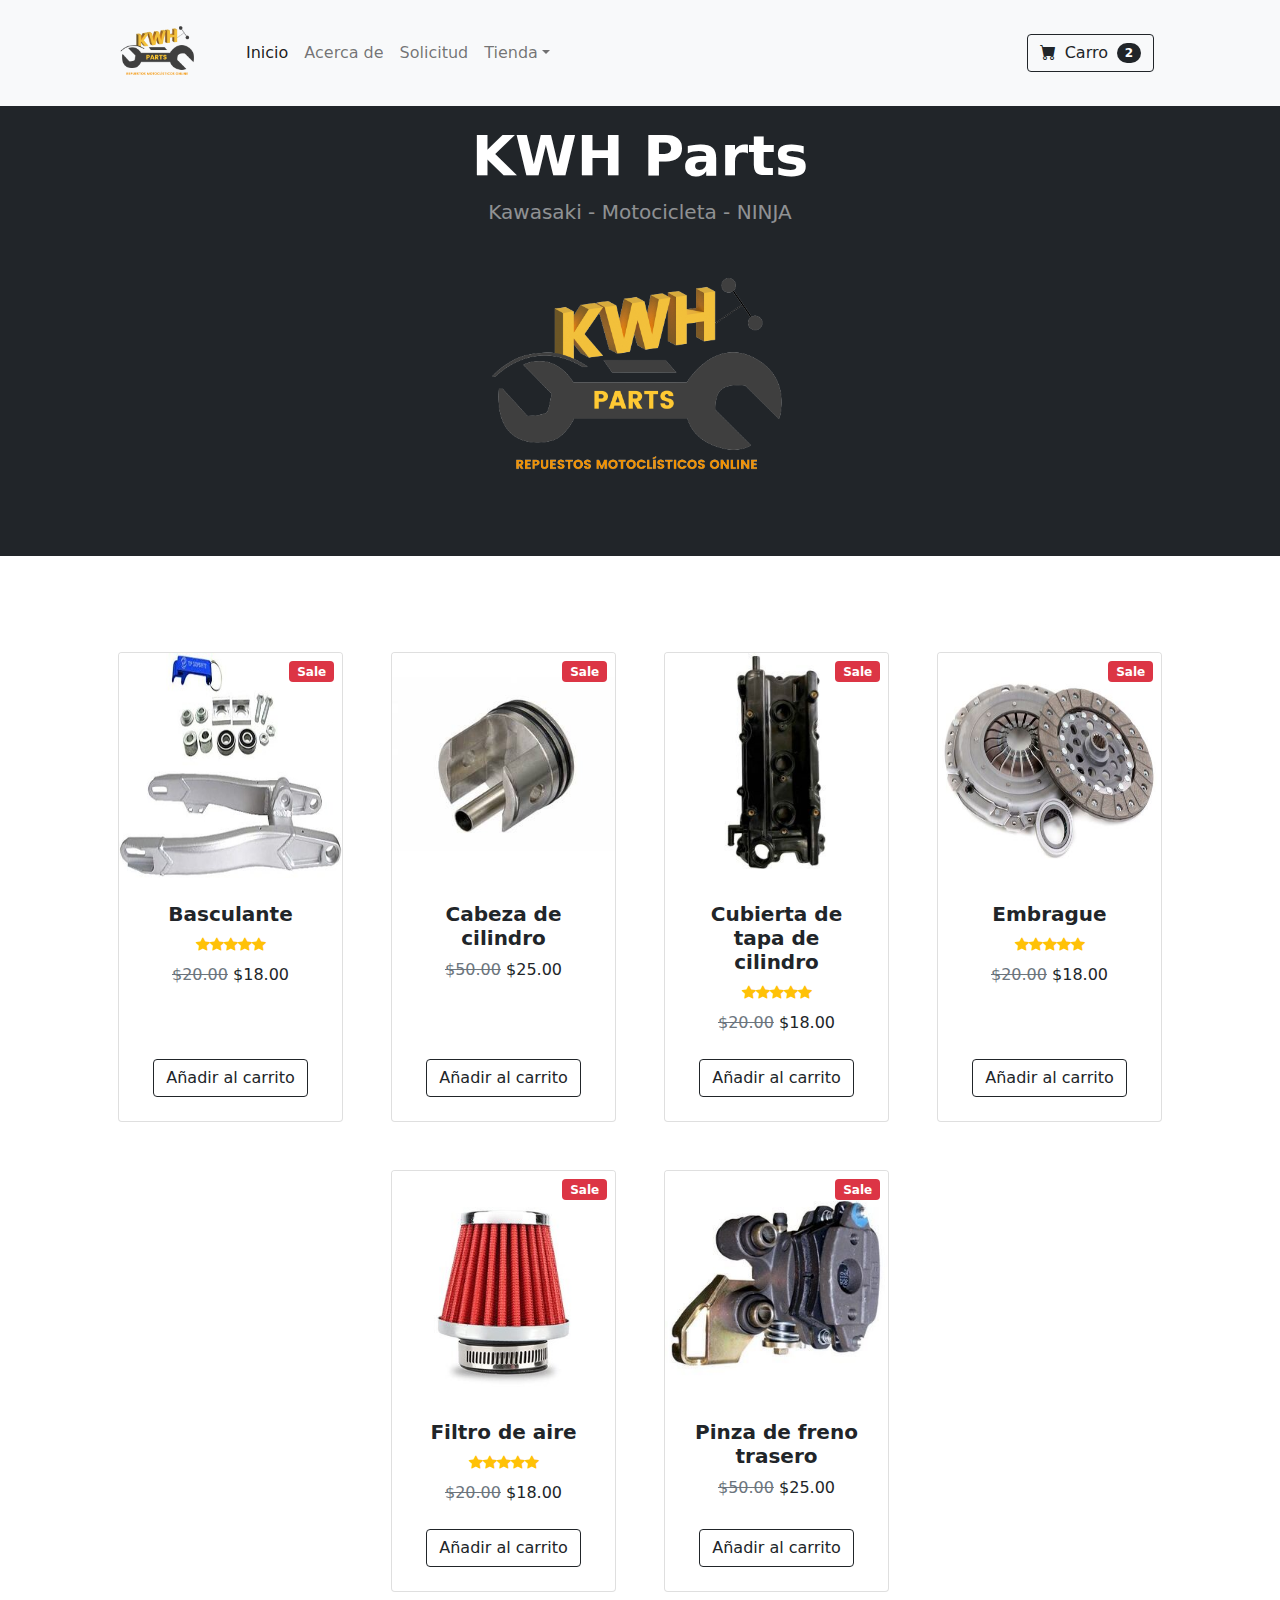
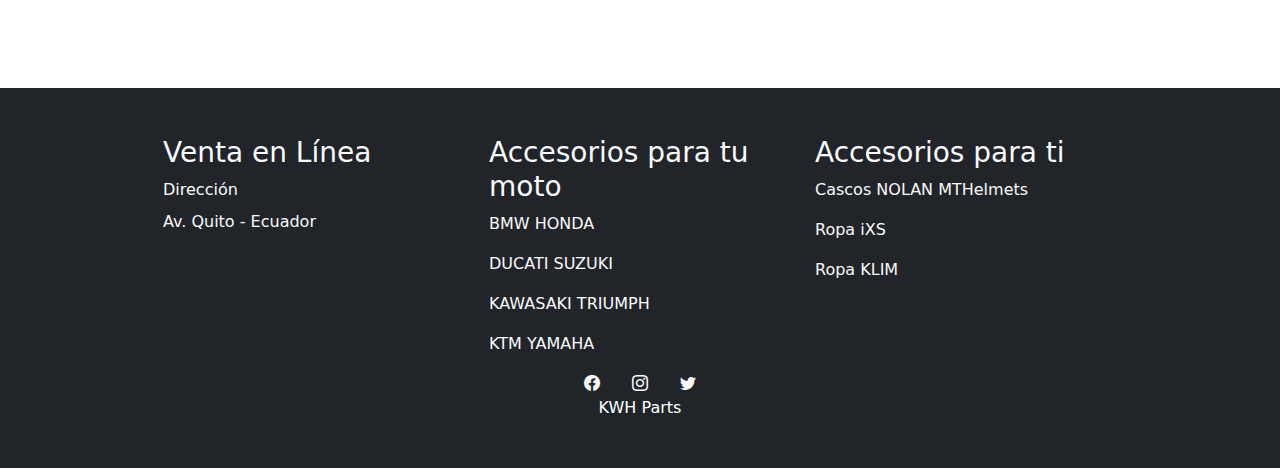
<file: productos-populares.html>
<!DOCTYPE html>
<html lang="en">
  <head>
    <meta charset="utf-8" />
    <meta
      name="viewport"
      content="width=device-width, initial-scale=1, shrink-to-fit=no"
    />
    <meta name="description" content="" />
    <meta name="author" content="" />
    <title>KWH Parts</title>
    <!-- Favicon-->
    <link rel="icon" type="image/x-icon" href="assets/favicon.ico" />
    <!-- Bootstrap icons-->
    <link
      href="https://cdn.jsdelivr.net/npm/bootstrap-icons@1.5.0/font/bootstrap-icons.css"
      rel="stylesheet"
    />
    <!-- Core theme CSS (includes Bootstrap)-->
    <link href="css/styles.css" rel="stylesheet" />
  </head>
  <body>
    <!-- Navigation-->
    <nav class="navbar navbar-expand-lg navbar-light bg-light">
      <div class="container px-4 px-lg-5">
        
        <a class="navbar-brand" href="index.html"><img src="img/logo-removebg-preview.png" alt="logo" width="80" /></a>
        <button
          class="navbar-toggler"
          type="button"
          data-bs-toggle="collapse"
          data-bs-target="#navbarSupportedContent"
          aria-controls="navbarSupportedContent"
          aria-expanded="false"
          aria-label="Toggle navigation"
        >
          <span class="navbar-toggler-icon"></span>
        </button>
        <div class="collapse navbar-collapse" id="navbarSupportedContent">
          <ul class="navbar-nav me-auto mb-2 mb-lg-0 ms-lg-4">
            <li class="nav-item">
              <a class="nav-link active" aria-current="page" href="index.html"
                >Inicio</a
              >
            </li>
            <li class="nav-item">
                <a class="nav-link" href="acerca-de.html">Acerca de</a>
            </li>
            <li class="nav-item">
                <a class="nav-link" href="solicitud.html">Solicitud</a>
              </li>
            <li class="nav-item dropdown">
              <a
                class="nav-link dropdown-toggle"
                id="navbarDropdown"
                href="#"
                role="button"
                data-bs-toggle="dropdown"
                aria-expanded="false"
                >Tienda</a
              >
              <ul class="dropdown-menu" aria-labelledby="navbarDropdown">
                <li>
                  <a class="dropdown-item" href="index.html">Todos los Productos</a>
                </li>
                <li><hr class="dropdown-divider" /></li>
                <li>
                  <a class="dropdown-item" href="productos-populares.html">Producto populares</a>
                </li>
                <li><a class="dropdown-item" href="novedades.html">Novedades</a></li>
              </ul>
            </li>
          </ul>
          <form class="d-flex">
            <a href="carro.html" class="btn btn-outline-dark me-2">
              <i class="bi-cart-fill me-1"></i>
              Carro
              <span class="badge bg-dark text-white ms-1 rounded-pill">2</span>
            </a>
          </form>
        </div>
      </div>
    </nav>
    <!-- Header-->
    <header class="bg-dark py-2">
      <div class="container px-4 px-lg-5 my-2">
        <div class="text-center text-white">
          <h1 class="display-4 fw-bolder">KWH Parts</h1>
          <p class="lead fw-normal text-white-50 mb-0">
            Kawasaki - Motocicleta - NINJA
          </p>
          <img src="img/logo-removebg-preview.png" alt="logo" width="30%" />
        </div>
      </div>
    </header>

    <section class="py-5">
      <div class="container px-4 px-lg-5 mt-5">
        <div
          class="row gx-4 gx-lg-5 row-cols-2 row-cols-md-3 row-cols-xl-4 justify-content-center"
        >
        <div class="col mb-5">
            <div class="card h-100">
              <!-- Sale badge-->
              <div
                class="badge bg-danger text-white position-absolute"
                style="top: 0.5rem; right: 0.5rem"
              >
                Sale
              </div>
              <!-- Product image-->
              <img
                class="card-img-top"
                src="img/bascula.jpg"
                alt="..."
                style="height: 225px"
              />
              <!-- Product details-->
              <div class="card-body p-4">
                <div class="text-center">
                  <!-- Product name-->
                  <h5 class="fw-bolder">Basculante</h5>
                  <!-- Product reviews-->
                  <div
                    class="d-flex justify-content-center small text-warning mb-2"
                  >
                    <div class="bi-star-fill"></div>
                    <div class="bi-star-fill"></div>
                    <div class="bi-star-fill"></div>
                    <div class="bi-star-fill"></div>
                    <div class="bi-star-fill"></div>
                  </div>
                  <!-- Product price-->
                  <span class="text-muted text-decoration-line-through"
                    >$20.00</span
                  >
                  $18.00
                </div>
              </div>
              <!-- Product actions-->
              <div class="card-footer p-4 pt-0 border-top-0 bg-transparent">
                <div class="text-center">
                  <a class="btn btn-outline-dark mt-auto" href="carro.html"
                    >Añadir al carrito</a
                  >
                </div>
              </div>
            </div>
          </div>

          <div class="col mb-5">
            <div class="card h-100">
              <!-- Sale badge-->
              <div
                class="badge bg-danger text-white position-absolute"
                style="top: 0.5rem; right: 0.5rem"
              >
                Sale
              </div>
              <!-- Product image-->
              <img
                class="card-img-top"
                src="img/cabeza-cilindro-v7.jpg"
                alt="..."
                style="height: 225px"
              />
              <!-- Product details-->
              <div class="card-body p-4">
                <div class="text-center">
                  <!-- Product name-->
                  <h5 class="fw-bolder">Cabeza de cilindro</h5>
                  <!-- Product price-->
                  <span class="text-muted text-decoration-line-through"
                    >$50.00</span
                  >
                  $25.00
                </div>
              </div>
              <!-- Product actions-->
              <div class="card-footer p-4 pt-0 border-top-0 bg-transparent">
                <div class="text-center">
                  <a class="btn btn-outline-dark mt-auto" href="carro.html"
                    >Añadir al carrito</a
                  >
                </div>
              </div>
            </div>
          </div>

          <div class="col mb-5">
            <div class="card h-100">
              <!-- Sale badge-->
              <div
                class="badge bg-danger text-white position-absolute"
                style="top: 0.5rem; right: 0.5rem"
              >
                Sale
              </div>
              <!-- Product image-->
              <img
                class="card-img-top"
                src="img/cubierataTpaCilindro.jpg"
                alt="..."
                style="height: 225px"
              />
              <!-- Product details-->
              <div class="card-body p-4">
                <div class="text-center">
                  <!-- Product name-->
                  <h5 class="fw-bolder">Cubierta de tapa de cilindro</h5>
                  <!-- Product reviews-->
                  <div
                    class="d-flex justify-content-center small text-warning mb-2"
                  >
                    <div class="bi-star-fill"></div>
                    <div class="bi-star-fill"></div>
                    <div class="bi-star-fill"></div>
                    <div class="bi-star-fill"></div>
                    <div class="bi-star-fill"></div>
                  </div>
                  <!-- Product price-->
                  <span class="text-muted text-decoration-line-through"
                    >$20.00</span
                  >
                  $18.00
                </div>
              </div>
              <!-- Product actions-->
              <div class="card-footer p-4 pt-0 border-top-0 bg-transparent">
                <div class="text-center">
                  <a class="btn btn-outline-dark mt-auto" href="carro.html"
                    >Añadir al carrito</a
                  >
                </div>
              </div>
            </div>
          </div>

          <div class="col mb-5">
            <div class="card h-100">
              <!-- Sale badge-->
              <div
                class="badge bg-danger text-white position-absolute"
                style="top: 0.5rem; right: 0.5rem"
              >
                Sale
              </div>
              <!-- Product image-->
              <img
                class="card-img-top"
                src="img/embrague-2.jpg"
                alt="..."
                style="height: 225px"
              />
              <!-- Product details-->
              <div class="card-body p-4">
                <div class="text-center">
                  <!-- Product name-->
                  <h5 class="fw-bolder">Embrague</h5>
                  <!-- Product reviews-->
                  <div
                    class="d-flex justify-content-center small text-warning mb-2"
                  >
                    <div class="bi-star-fill"></div>
                    <div class="bi-star-fill"></div>
                    <div class="bi-star-fill"></div>
                    <div class="bi-star-fill"></div>
                    <div class="bi-star-fill"></div>
                  </div>
                  <!-- Product price-->
                  <span class="text-muted text-decoration-line-through"
                    >$20.00</span
                  >
                  $18.00
                </div>
              </div>
              <!-- Product actions-->
              <div class="card-footer p-4 pt-0 border-top-0 bg-transparent">
                <div class="text-center">
                  <a class="btn btn-outline-dark mt-auto" href="carro.html"
                    >Añadir al carrito</a
                  >
                </div>
              </div>
            </div>
          </div>

          <div class="col mb-5">
            <div class="card h-100">
              <!-- Sale badge-->
              <div
                class="badge bg-danger text-white position-absolute"
                style="top: 0.5rem; right: 0.5rem"
              >
                Sale
              </div>
              <!-- Product image-->
              <img
                class="card-img-top"
                src="img/filtroAire.jpg"
                alt="..."
                style="height: 225px"
              />
              <!-- Product details-->
              <div class="card-body p-4">
                <div class="text-center">
                  <!-- Product name-->
                  <h5 class="fw-bolder">Filtro de aire</h5>
                  <!-- Product reviews-->
                  <div
                    class="d-flex justify-content-center small text-warning mb-2"
                  >
                    <div class="bi-star-fill"></div>
                    <div class="bi-star-fill"></div>
                    <div class="bi-star-fill"></div>
                    <div class="bi-star-fill"></div>
                    <div class="bi-star-fill"></div>
                  </div>
                  <!-- Product price-->
                  <span class="text-muted text-decoration-line-through"
                    >$20.00</span
                  >
                  $18.00
                </div>
              </div>
              <!-- Product actions-->
              <div class="card-footer p-4 pt-0 border-top-0 bg-transparent">
                <div class="text-center">
                  <a class="btn btn-outline-dark mt-auto" href="carro.html"
                    >Añadir al carrito</a
                  >
                </div>
              </div>
            </div>
          </div>

          <div class="col mb-5">
            <div class="card h-100">
              <!-- Sale badge-->
              <div
                class="badge bg-danger text-white position-absolute"
                style="top: 0.5rem; right: 0.5rem"
              >
                Sale
              </div>
              <!-- Product image-->
              <img
                class="card-img-top"
                src="img/pinzaFrenoTrasero.jpg"
                alt="..."
                style="height: 225px"
              />
              <!-- Product details-->
              <div class="card-body p-4">
                <div class="text-center">
                  <!-- Product name-->
                  <h5 class="fw-bolder">Pinza de freno trasero</h5>
                  <!-- Product price-->
                  <span class="text-muted text-decoration-line-through"
                    >$50.00</span
                  >
                  $25.00
                </div>
              </div>
              <!-- Product actions-->
              <div class="card-footer p-4 pt-0 border-top-0 bg-transparent">
                <div class="text-center">
                  <a class="btn btn-outline-dark mt-auto" href="carro.html"
                    >Añadir al carrito</a
                  >
                </div>
              </div>
            </div>
          </div>
    </div>
      </div>
    </section>

    <!-- Footer-->
    <footer class="py-5 bg-dark">
      <div class="row text-light d-flex justify-content-center">
        <div class="col-md-3">
          <h3>
            <a href="#" class="text-light" style="text-decoration: none"
              >Venta en Línea</a
            >
          </h3>
          <p class="font-weight-bold my-2">Dirección</p>
          <p>Av. Quito - Ecuador</p>
        </div>
        <div class="col-md-3">
          <h3>Accesorios para tu moto</h3>
          <p class="">BMW HONDA</p>
          <p class="">DUCATI SUZUKI</p>
          <p class="">KAWASAKI TRIUMPH</p>
          <p class="">KTM YAMAHA</p>
        </div>
        <div class="col-md-3">
          <h3>Accesorios para ti</h3>
          <p class="">Cascos NOLAN MTHelmets</p>
          <p class="">Ropa iXS</p>
          <p class="">Ropa KLIM</p>
        </div>
      </div>

      <div class="row text-light d-flex justify-content-center">
        <div class="col-md-3">
          <div class="d-flex justify-content-center">
            <a href="#" class="text-light mx-3"
              ><i class="bi bi-facebook"></i
            ></a>
            <a href="#" class="text-light mx-3"
              ><i class="bi bi-instagram"></i
            ></a>
            <a href="#" class="text-light mx-3"
              ><i class="bi bi-twitter"></i
            ></a>
          </div>
        </div>
      </div>

      <div class="container">
        <p class="m-0 text-center text-white">KWH Parts</p>
      </div>
    </footer>
    <!-- Bootstrap core JS-->
    <script src="https://cdn.jsdelivr.net/npm/bootstrap@5.1.3/dist/js/bootstrap.bundle.min.js"></script>
    <!-- Core theme JS-->
    <script src="js/scripts.js"></script>
  </body>
</html>
</file>
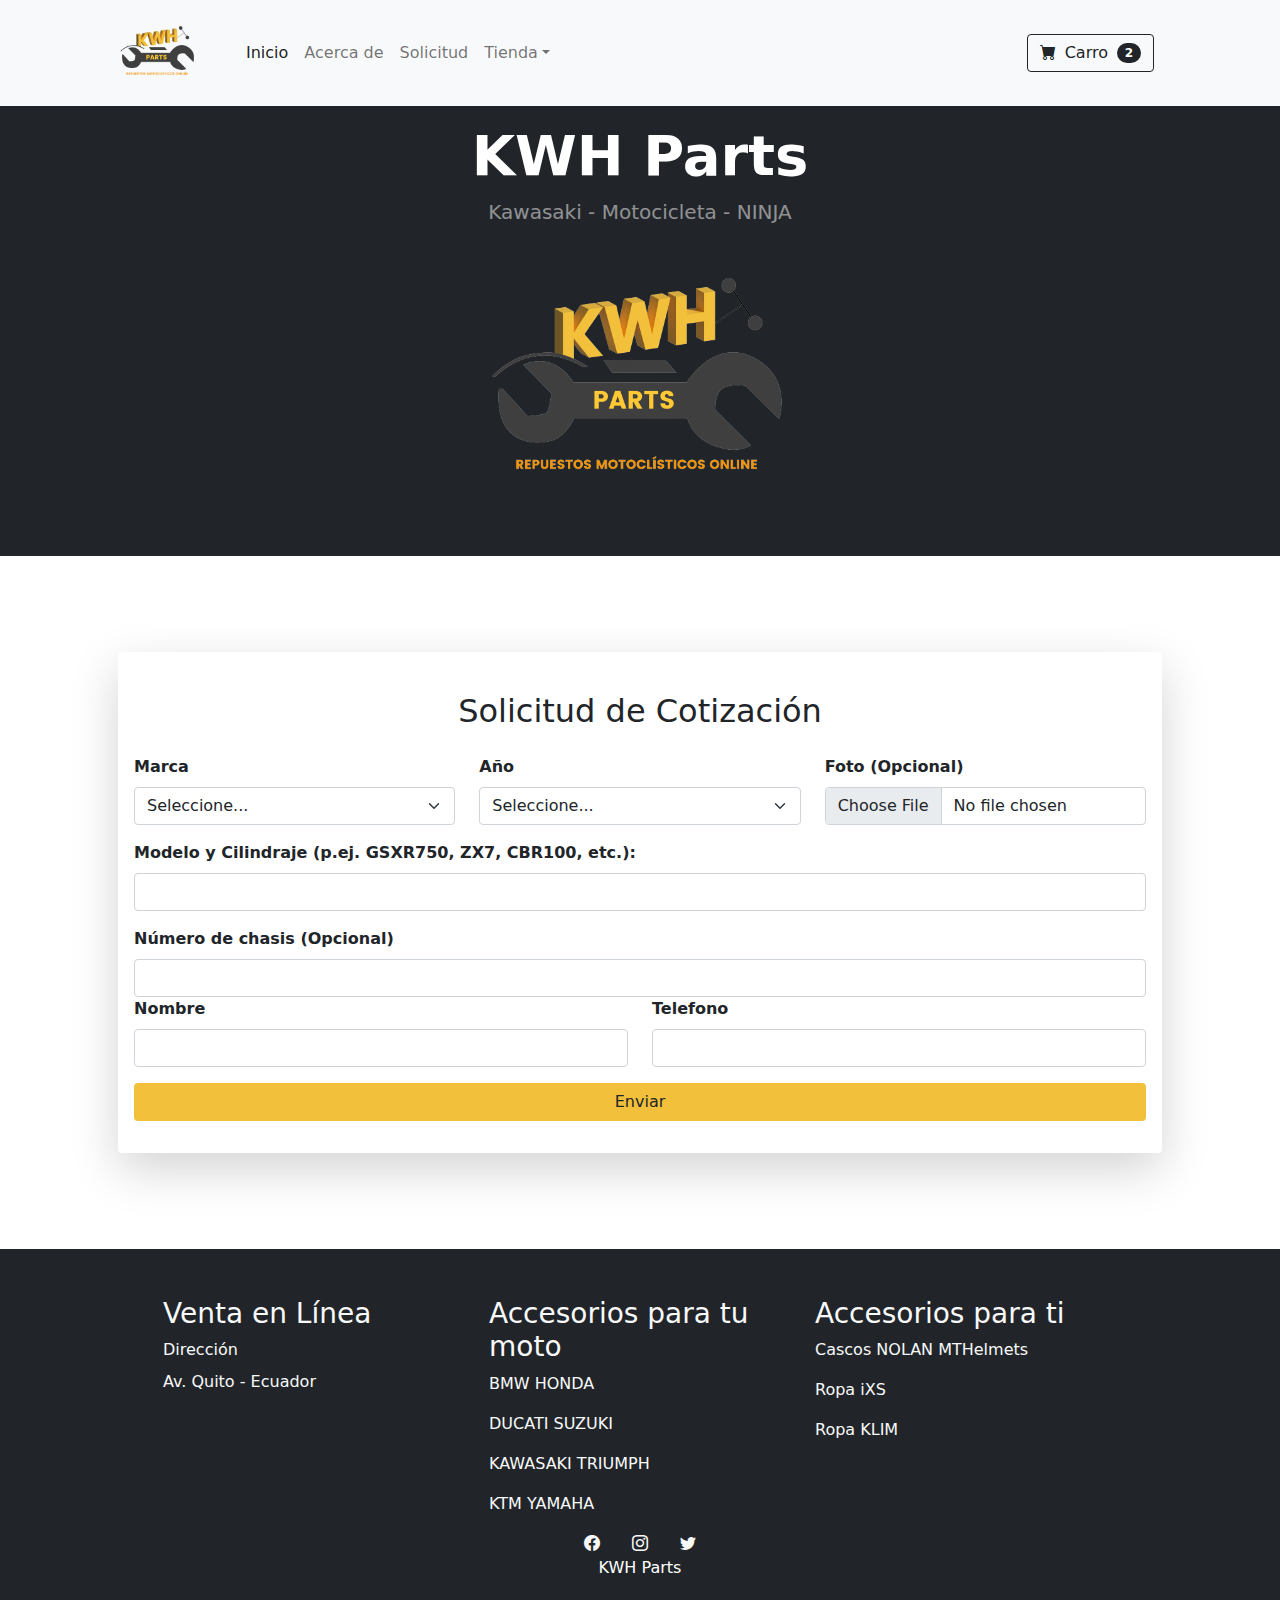
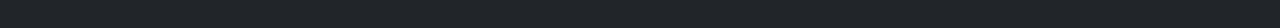
<file: solicitud.html>
<!DOCTYPE html>
<html lang="en">
  <head>
    <meta charset="utf-8" />
    <meta
      name="viewport"
      content="width=device-width, initial-scale=1, shrink-to-fit=no"
    />
    <meta name="description" content="" />
    <meta name="author" content="" />
    <title>KWH Parts</title>
    <!-- Favicon-->
    <link rel="icon" type="image/x-icon" href="assets/favicon.ico" />
    <!-- Bootstrap icons-->
    <link
      href="https://cdn.jsdelivr.net/npm/bootstrap-icons@1.5.0/font/bootstrap-icons.css"
      rel="stylesheet"
    />
    <!-- Core theme CSS (includes Bootstrap)-->
    <link href="css/styles.css" rel="stylesheet" />
  </head>
  <body>
    <!-- Navigation-->
    <nav class="navbar navbar-expand-lg navbar-light bg-light">
      <div class="container px-4 px-lg-5">
        <a class="navbar-brand" href="index.html"
          ><img src="img/logo-removebg-preview.png" alt="logo" width="80"
        /></a>

        <button
          class="navbar-toggler"
          type="button"
          data-bs-toggle="collapse"
          data-bs-target="#navbarSupportedContent"
          aria-controls="navbarSupportedContent"
          aria-expanded="false"
          aria-label="Toggle navigation"
        >
          <span class="navbar-toggler-icon"></span>
        </button>
        <div class="collapse navbar-collapse" id="navbarSupportedContent">
          <ul class="navbar-nav me-auto mb-2 mb-lg-0 ms-lg-4">
            <li class="nav-item">
              <a class="nav-link active" aria-current="page" href="index.html"
                >Inicio</a
              >
            </li>
            <li class="nav-item">
              <a class="nav-link" href="acerca-de.html">Acerca de</a>
            </li>
            <li class="nav-item">
                <a class="nav-link" href="solicitud.html">Solicitud</a>
              </li>
            <li class="nav-item dropdown">
              <a
                class="nav-link dropdown-toggle"
                id="navbarDropdown"
                href="#"
                role="button"
                data-bs-toggle="dropdown"
                aria-expanded="false"
                >Tienda</a
              >
              <ul class="dropdown-menu" aria-labelledby="navbarDropdown">
                <li>
                  <a class="dropdown-item" href="index.html"
                    >Todos los Productos</a
                  >
                </li>
                <li><hr class="dropdown-divider" /></li>
                <li>
                  <a class="dropdown-item" href="productos-populares.html"
                    >Producto populares</a
                  >
                </li>
                <li>
                  <a class="dropdown-item" href="novedades.html">Novedades</a>
                </li>
              </ul>
            </li>
          </ul>
          <form class="d-flex">
            <a href="carro.html" class="btn btn-outline-dark me-2">
              <i class="bi-cart-fill me-1"></i>
              Carro
              <span class="badge bg-dark text-white ms-1 rounded-pill">2</span>
            </a>
          </form>
        </div>
      </div>
    </nav>
    <!-- Header-->
    <header class="bg-dark py-2">
      <div class="container px-4 px-lg-5 my-2">
        <div class="text-center text-white">
          <h1 class="display-4 fw-bolder">KWH Parts</h1>
          <p class="lead fw-normal text-white-50 mb-0">
            Kawasaki - Motocicleta - NINJA
          </p>
          <img src="img/logo-removebg-preview.png" alt="logo" width="30%" />
        </div>
      </div>
    </header>

    <section class="py-5">
      <div class="container px-4 px-lg-5 mt-5">
        <div class="row gx-4 gx-lg-5">
          <form  class="needs-validation" novalidate>
            <div class="shadow-lg p-3 mb-5 bg-body rounded">
                <div class="d-flex justify-content-center my-4">
                    <h2 style="margin: auto;">Solicitud de Cotización</h2>
                </div>
              <div class="row">
                <div class="col-md-4">
                  <label for="validationCustom04" class="form-label fw-bold"
                    >Marca</label
                  >
                  <select class="form-select" id="validationCustom04" required>
                    <option selected disabled value="">Seleccione...</option>
                    <option>Honda</option>
                    <option>Yamaha</option>
                    <option>Suzuki</option>
                    <option>Harley-Davidson</option>
                    <option>KTM</option>
                  </select>
                  <div class="invalid-feedback">Obligatorio</div>
                </div>
                <div class="col-md-4">
                  <label for="validationCustom04" class="form-label fw-bold"
                    >Año</label
                  >
                  <select class="form-select" id="validationCustom04" required>
                    <option selected disabled value="">Seleccione...</option>
                    <option>2021</option>
                    <option>2020</option>
                    <option>2019</option>
                    <option>2018</option>
                    <option>2017</option>
                    <option>2016</option>
                    <option>2015</option>
                    <option>2014</option>
                    <option>2013</option>
                    <option>2012</option>
                    <option>2011</option>
                    <option>2010</option>
                    <option>2009</option>
                    <option>2008</option>
                    <option>2007</option>
                    <option>2006</option>
                  </select>
                  <div class="invalid-feedback">Obligatorio</div>
                </div>
                <div class="col-md-4">
                  <label for="validationCustom01" class="form-label fw-bold"
                    >Foto (Opcional)</label
                  >
                  <input
                    type="file"
                    class="form-control"
                    id="validationCustom01"
                    value="Mark"
                  />
                  <div class="valid-feedback">¡Se ve bien!</div>
                </div>
                <div class="col-md-12 my-3">
                  <label for="validationCustom03" class="form-label fw-bold"
                    >Modelo y Cilindraje (p.ej. GSXR750, ZX7, CBR100,
                    etc.):</label
                  >
                  <input
                    type="text"
                    class="form-control"
                    id="validationCustom03"
                    required
                  />
                  <div class="invalid-feedback">Obligatorio</div>
                </div>
                <div class="col-md-12">
                  <label for="validationCustom03" class="form-label fw-bold"
                    >Número de chasis (Opcional)
                  </label>
                  <input
                    type="text"
                    class="form-control"
                    id="validationCustom03"
                  />
                     <div class="valid-feedback">¡Se ve bien!</div>
                </div>
                <div class="col-md-6">
                  <label for="validationCustom03" class="form-label fw-bold"
                    >Nombre
                  </label>
                  <input
                    type="text"
                    class="form-control"
                    id="validationCustom03"
                    required
                  />
                  <div class="invalid-feedback">Obligatorio</div>
                </div>
                <div class="col-md-6">
                  <label for="validationCustom03" class="form-label fw-bold"
                    >Telefono
                  </label>
                  <input
                    type="number"
                    class="form-control"
                    id="validationCustom03"
                    required
                  />
                  <div class="invalid-feedback">Obligatorio</div>
                </div>
                <!-- Submit -->
                <div class="col-md-12 my-3">
                  <button class="btn w-100" type="submit" style="background-color: #f2c03b;">
                    Enviar
                  </button>
              </div>
            </div>
          </form>
        </div>
      </div>
    </section>

    <!-- Footer-->
    <footer class="py-5 bg-dark">
      <div class="row text-light d-flex justify-content-center">
        <div class="col-md-3">
          <h3>
            <a href="#" class="text-light" style="text-decoration: none"
              >Venta en Línea</a
            >
          </h3>
          <p class="font-weight-bold my-2">Dirección</p>
          <p>Av. Quito - Ecuador</p>
        </div>
        <div class="col-md-3">
          <h3>Accesorios para tu moto</h3>
          <p class="">BMW HONDA</p>
          <p class="">DUCATI SUZUKI</p>
          <p class="">KAWASAKI TRIUMPH</p>
          <p class="">KTM YAMAHA</p>
        </div>
        <div class="col-md-3">
          <h3>Accesorios para ti</h3>
          <p class="">Cascos NOLAN MTHelmets</p>
          <p class="">Ropa iXS</p>
          <p class="">Ropa KLIM</p>
        </div>
      </div>

      <div class="row text-light d-flex justify-content-center">
        <div class="col-md-3">
          <div class="d-flex justify-content-center">
            <a href="#" class="text-light mx-3"
              ><i class="bi bi-facebook"></i
            ></a>
            <a href="#" class="text-light mx-3"
              ><i class="bi bi-instagram"></i
            ></a>
            <a href="#" class="text-light mx-3"
              ><i class="bi bi-twitter"></i
            ></a>
          </div>
        </div>
      </div>

      <div class="container">
        <p class="m-0 text-center text-white">KWH Parts</p>
      </div>
    </footer>
    <script>
      // Example starter JavaScript for disabling form submissions if there are invalid fields
      (function () {
        "use strict";

        // Fetch all the forms we want to apply custom Bootstrap validation styles to
        var forms = document.querySelectorAll(".needs-validation");

        // Loop over them and prevent submission
        Array.prototype.slice.call(forms).forEach(function (form) {
          form.addEventListener(
            "submit",
            function (event) {
              if (!form.checkValidity()) {
                event.preventDefault();
                event.stopPropagation();
              }

              form.classList.add("was-validated");
            },
            false
          );
        });
      })();
    </script>
    <!-- Bootstrap core JS-->
    <script src="https://cdn.jsdelivr.net/npm/bootstrap@5.1.3/dist/js/bootstrap.bundle.min.js"></script>
    <!-- Core theme JS-->
    <script src="js/scripts.js"></script>
  </body>
</html>
</file>
